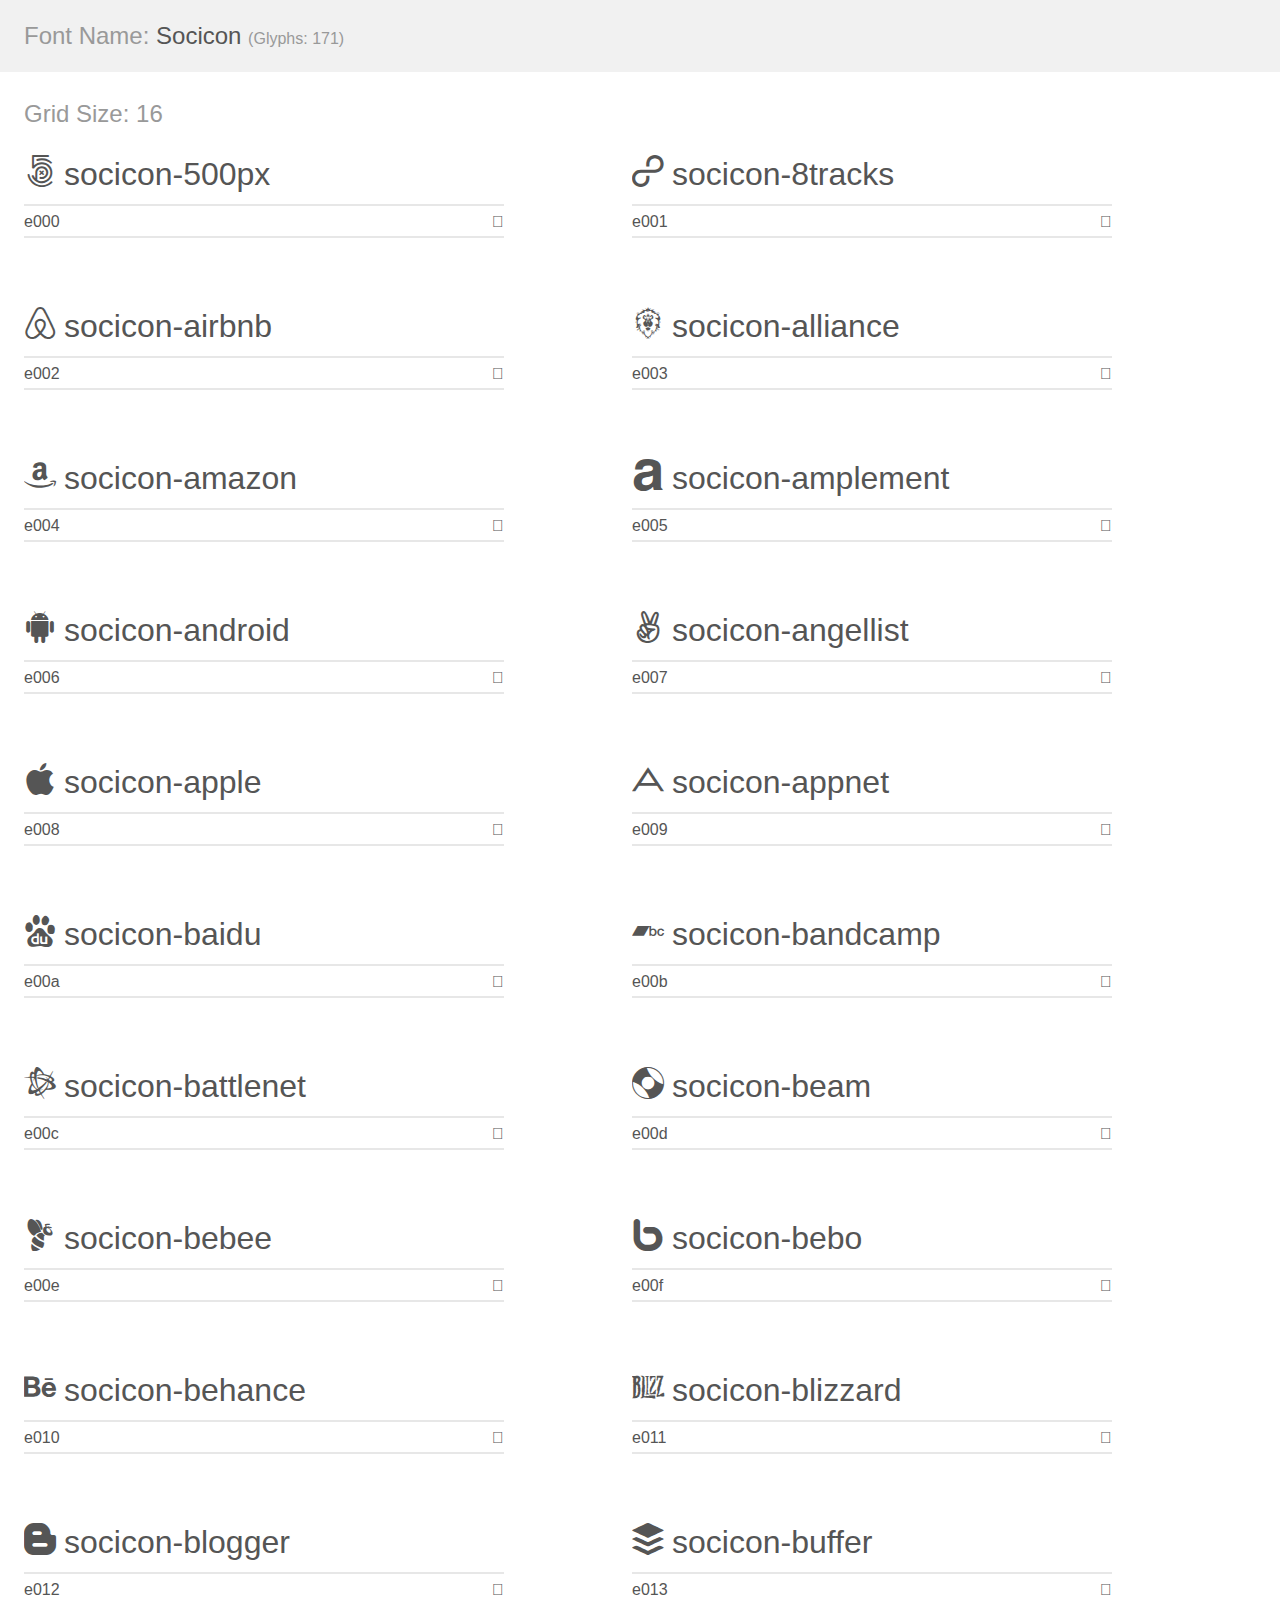
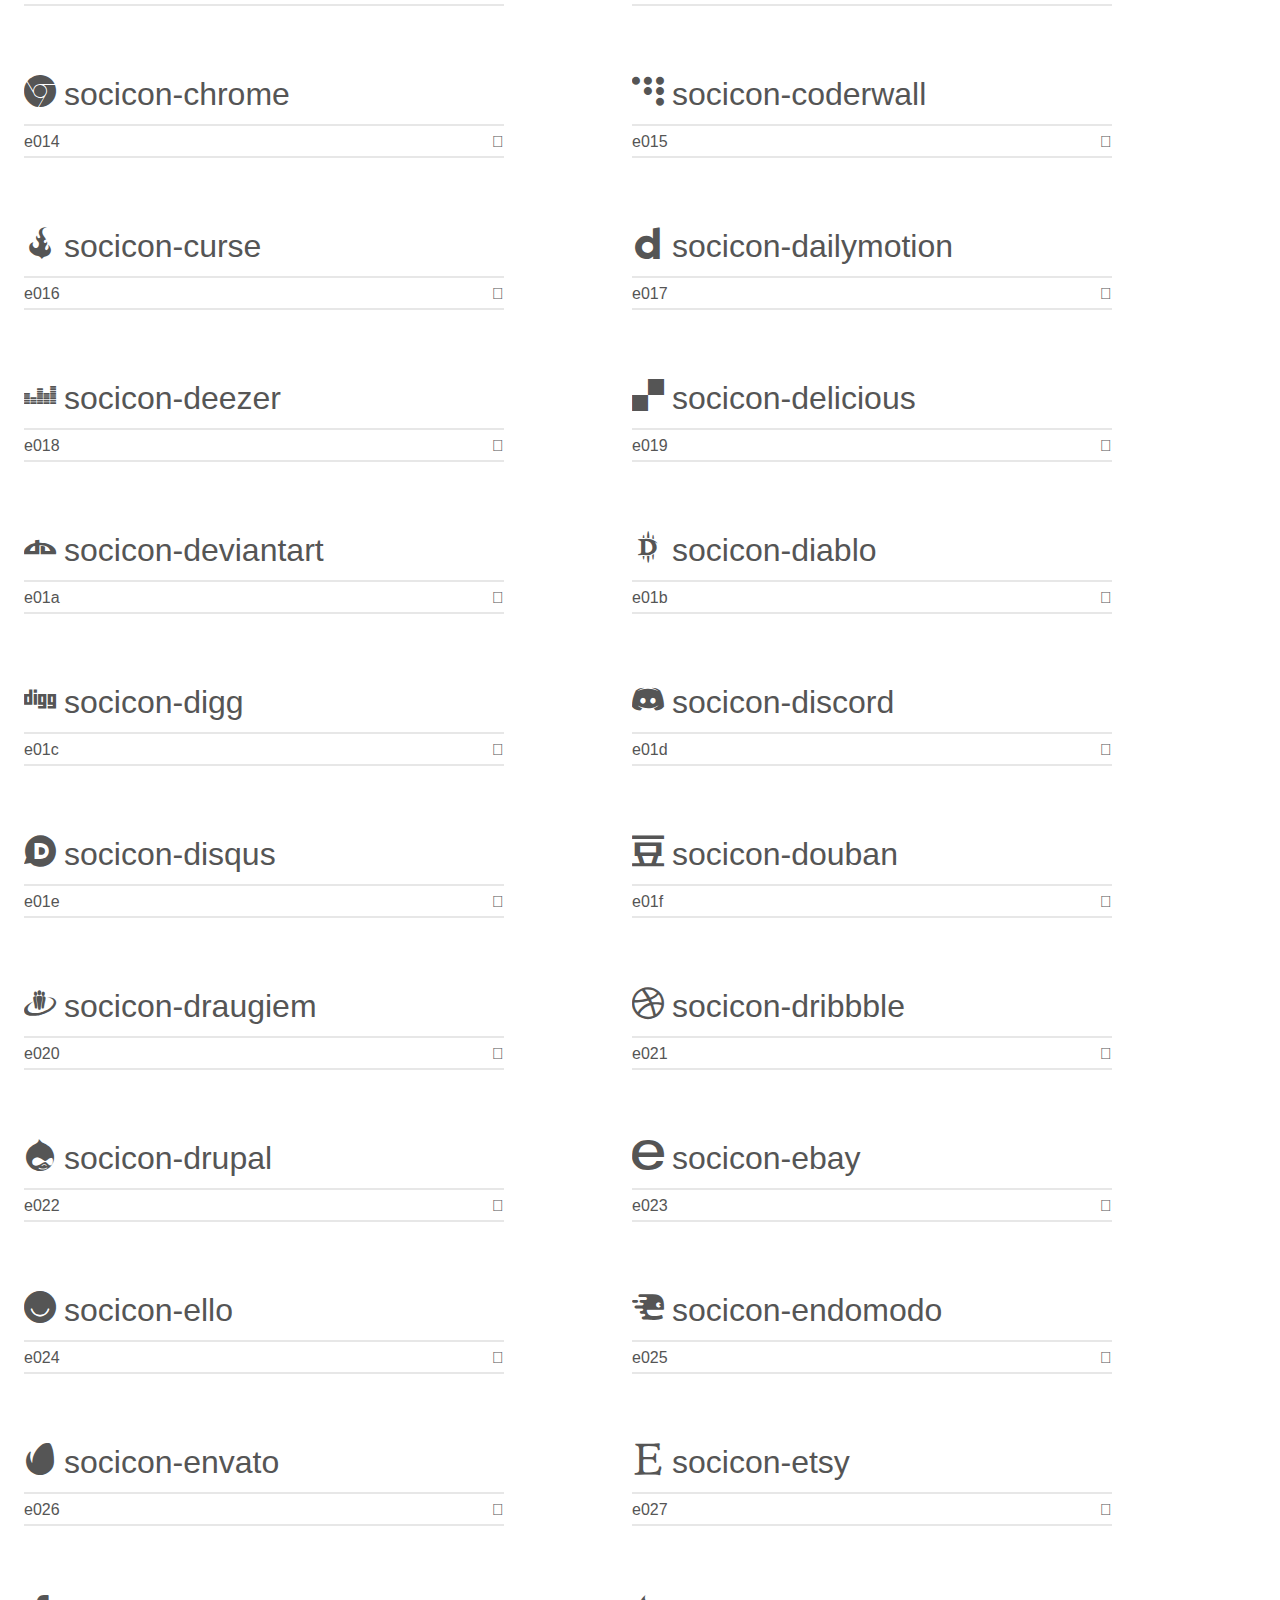
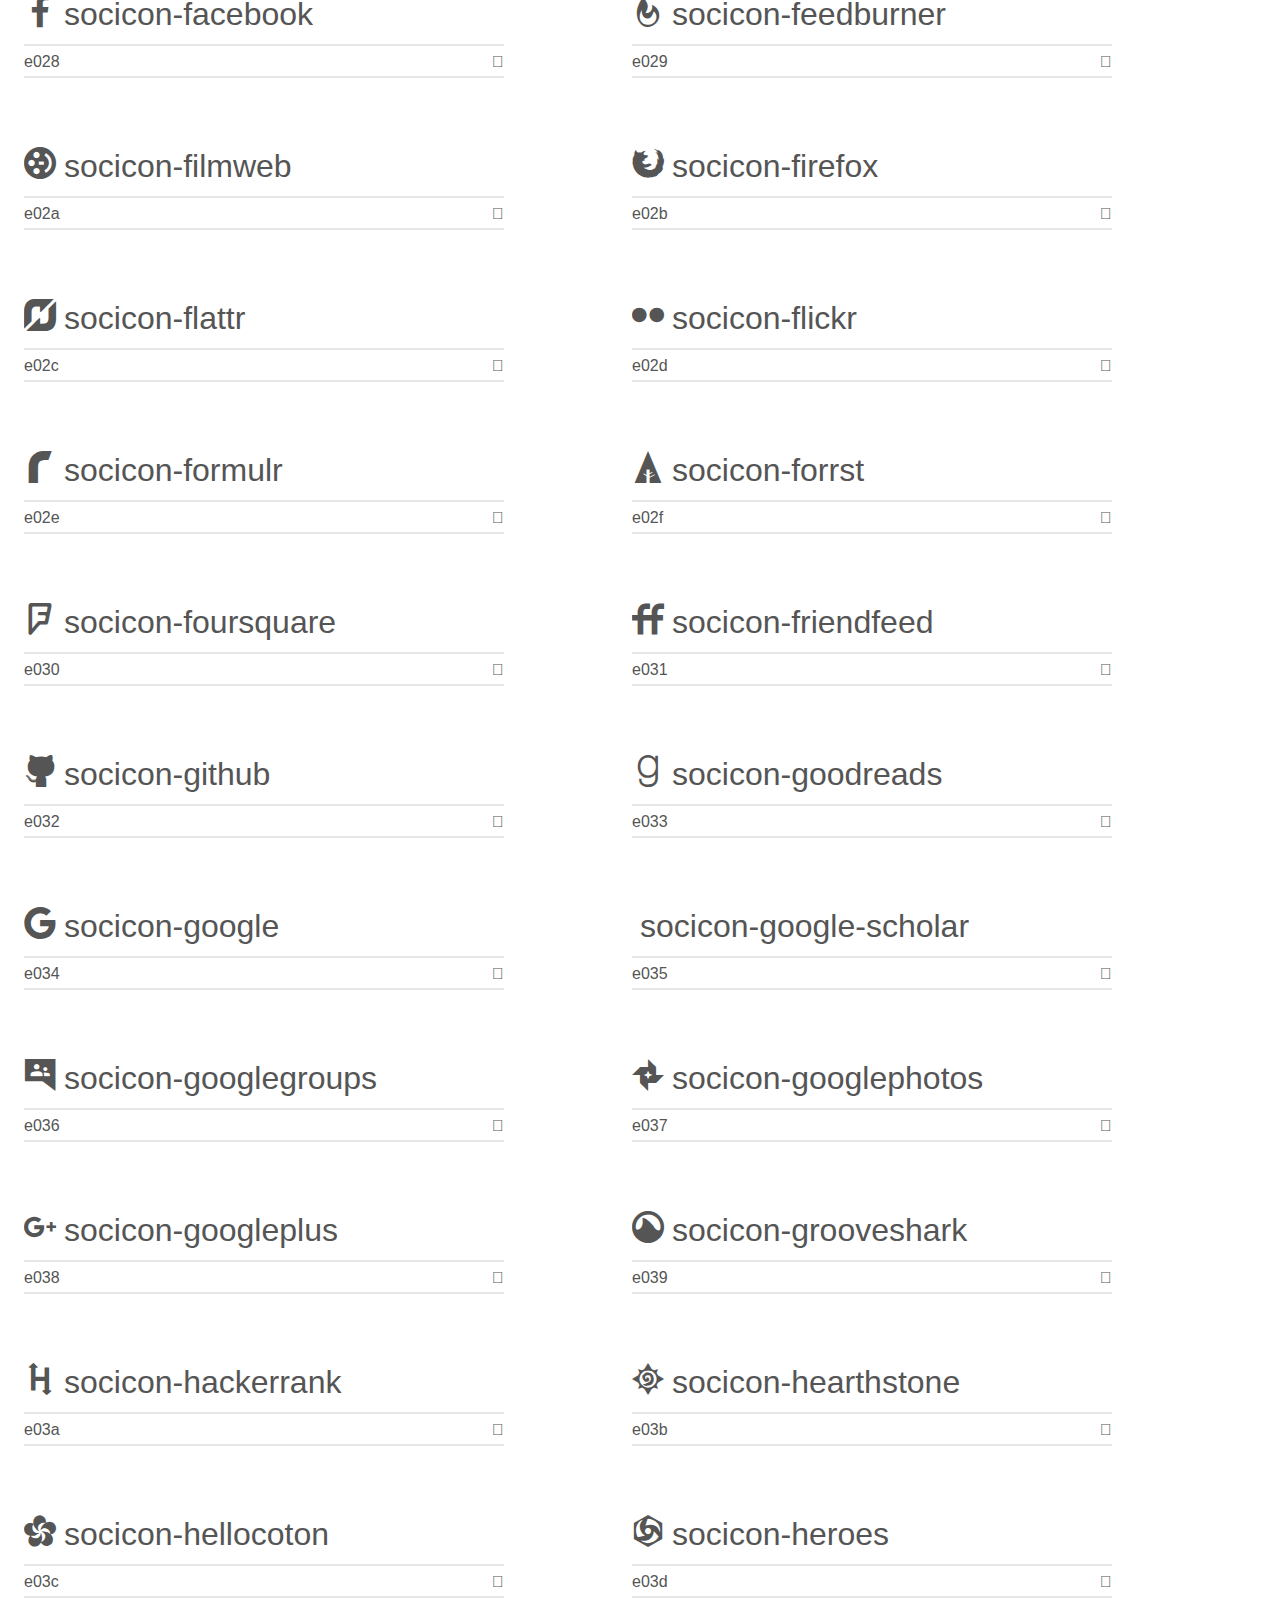
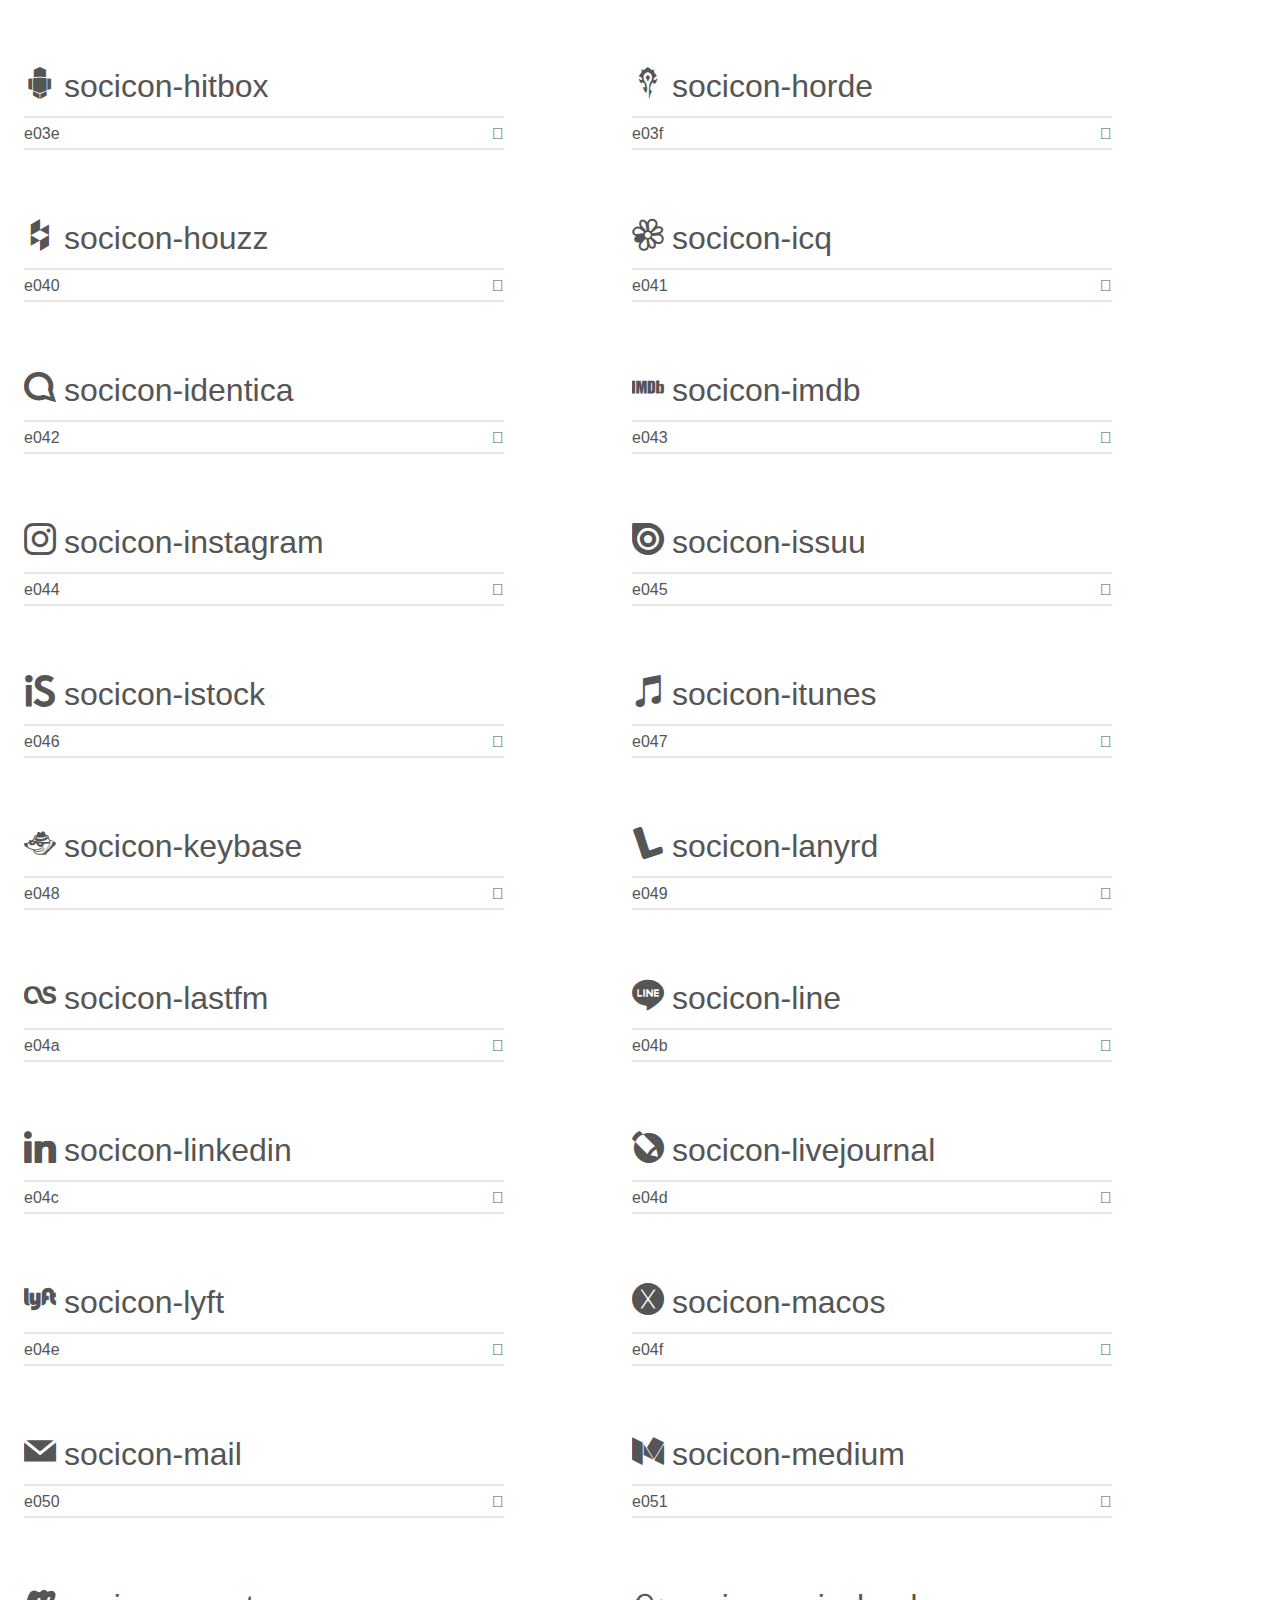
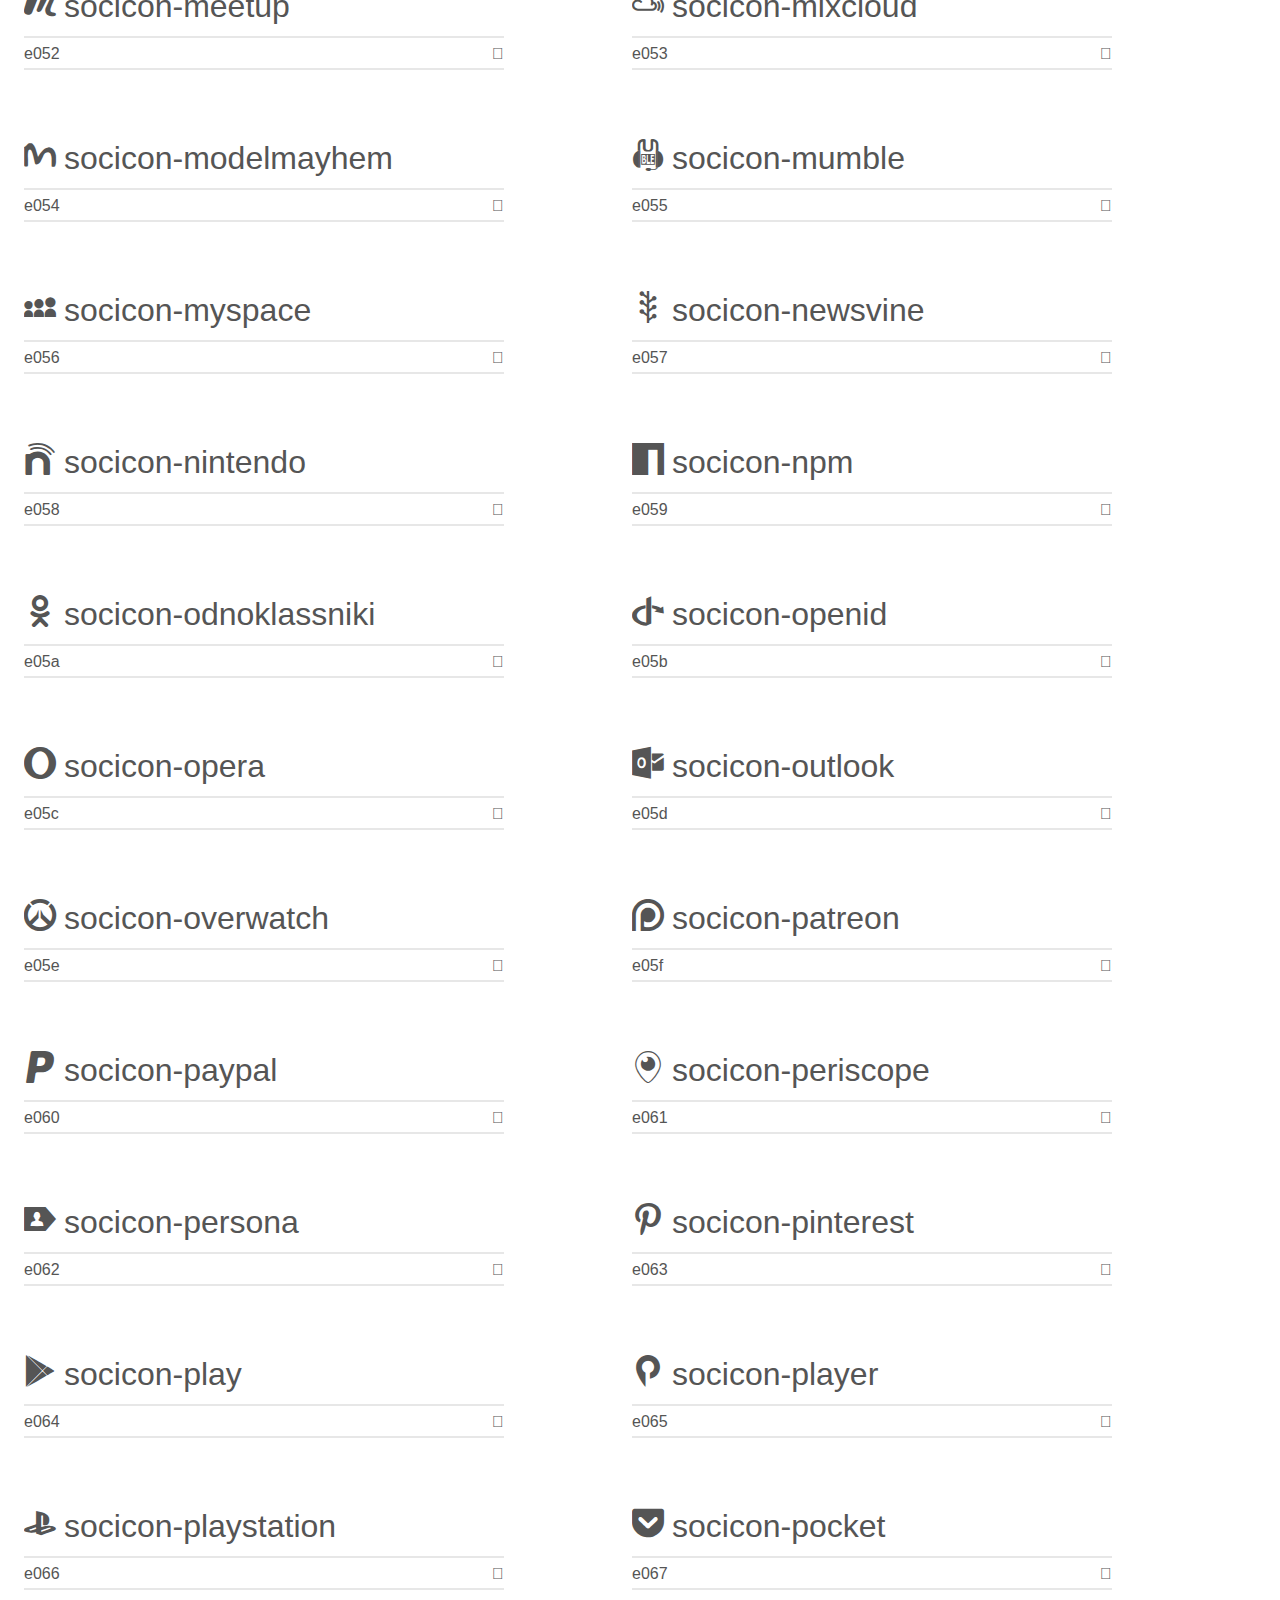
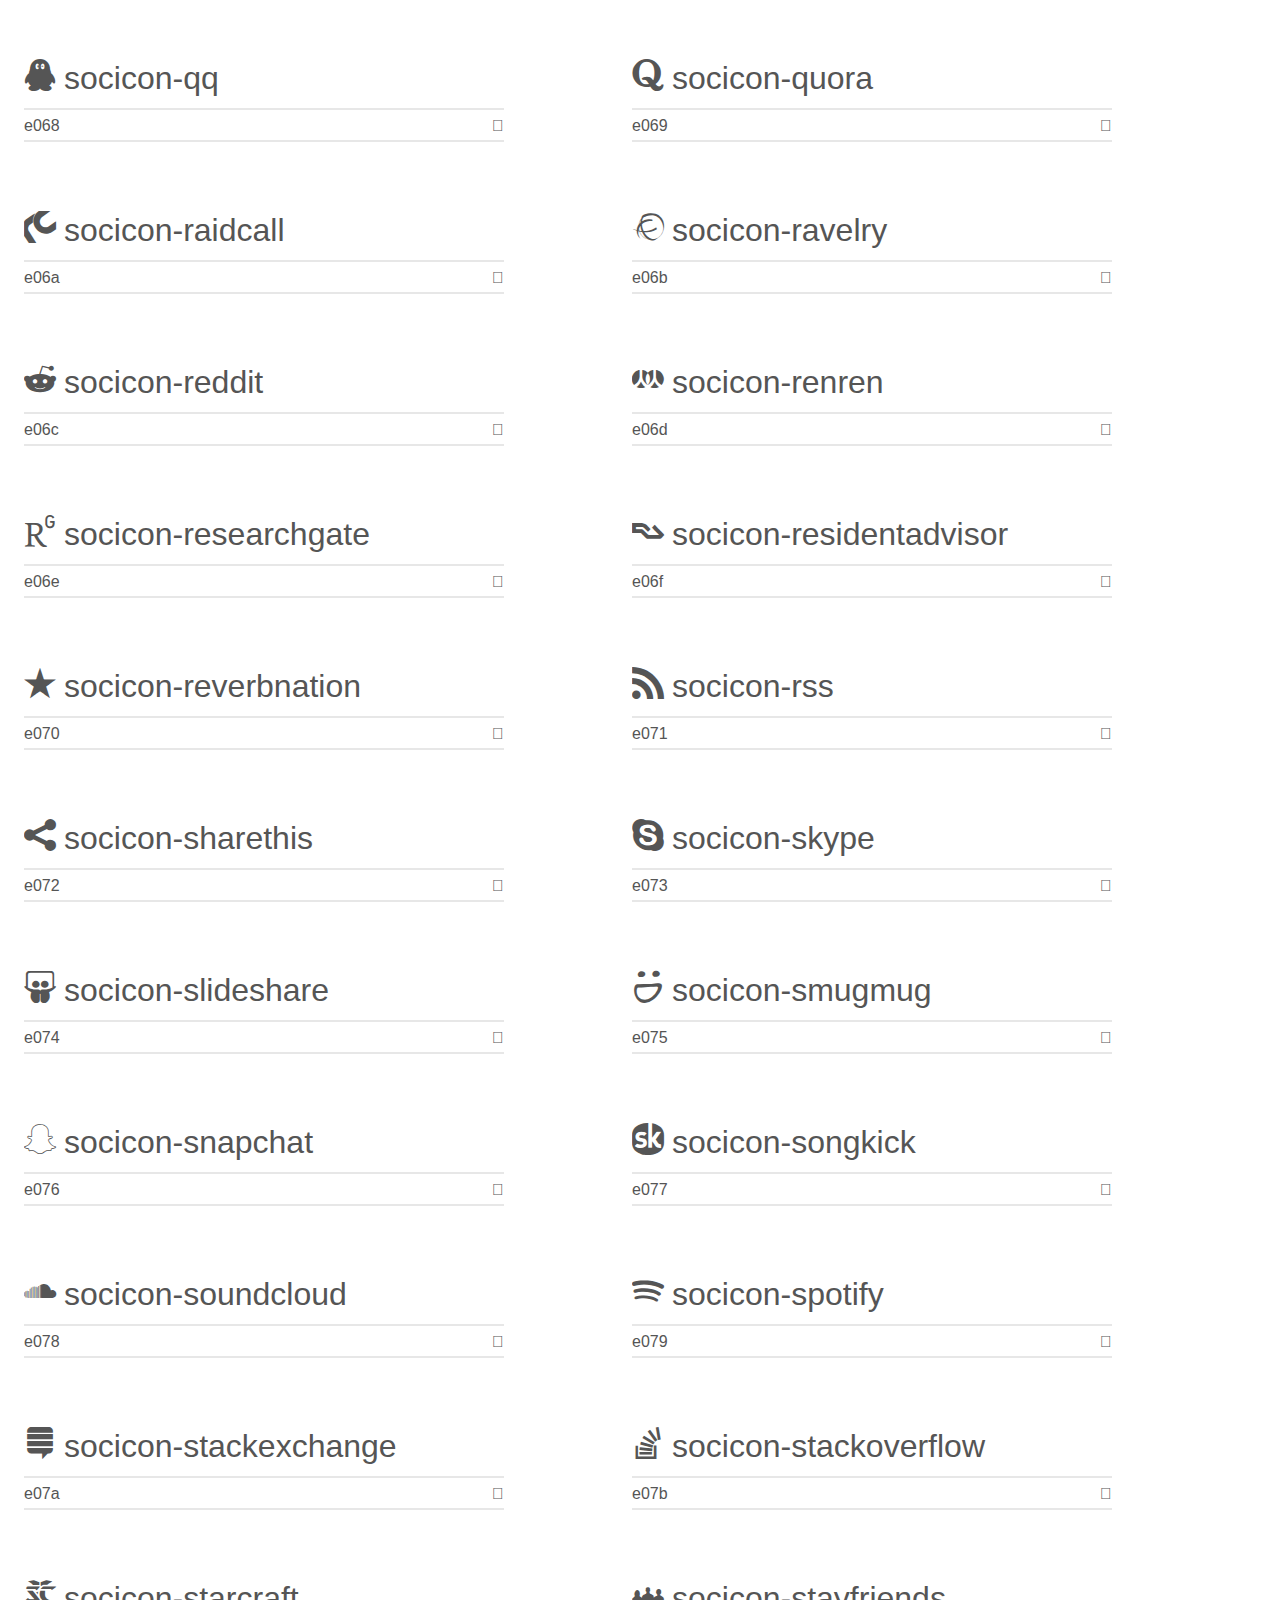
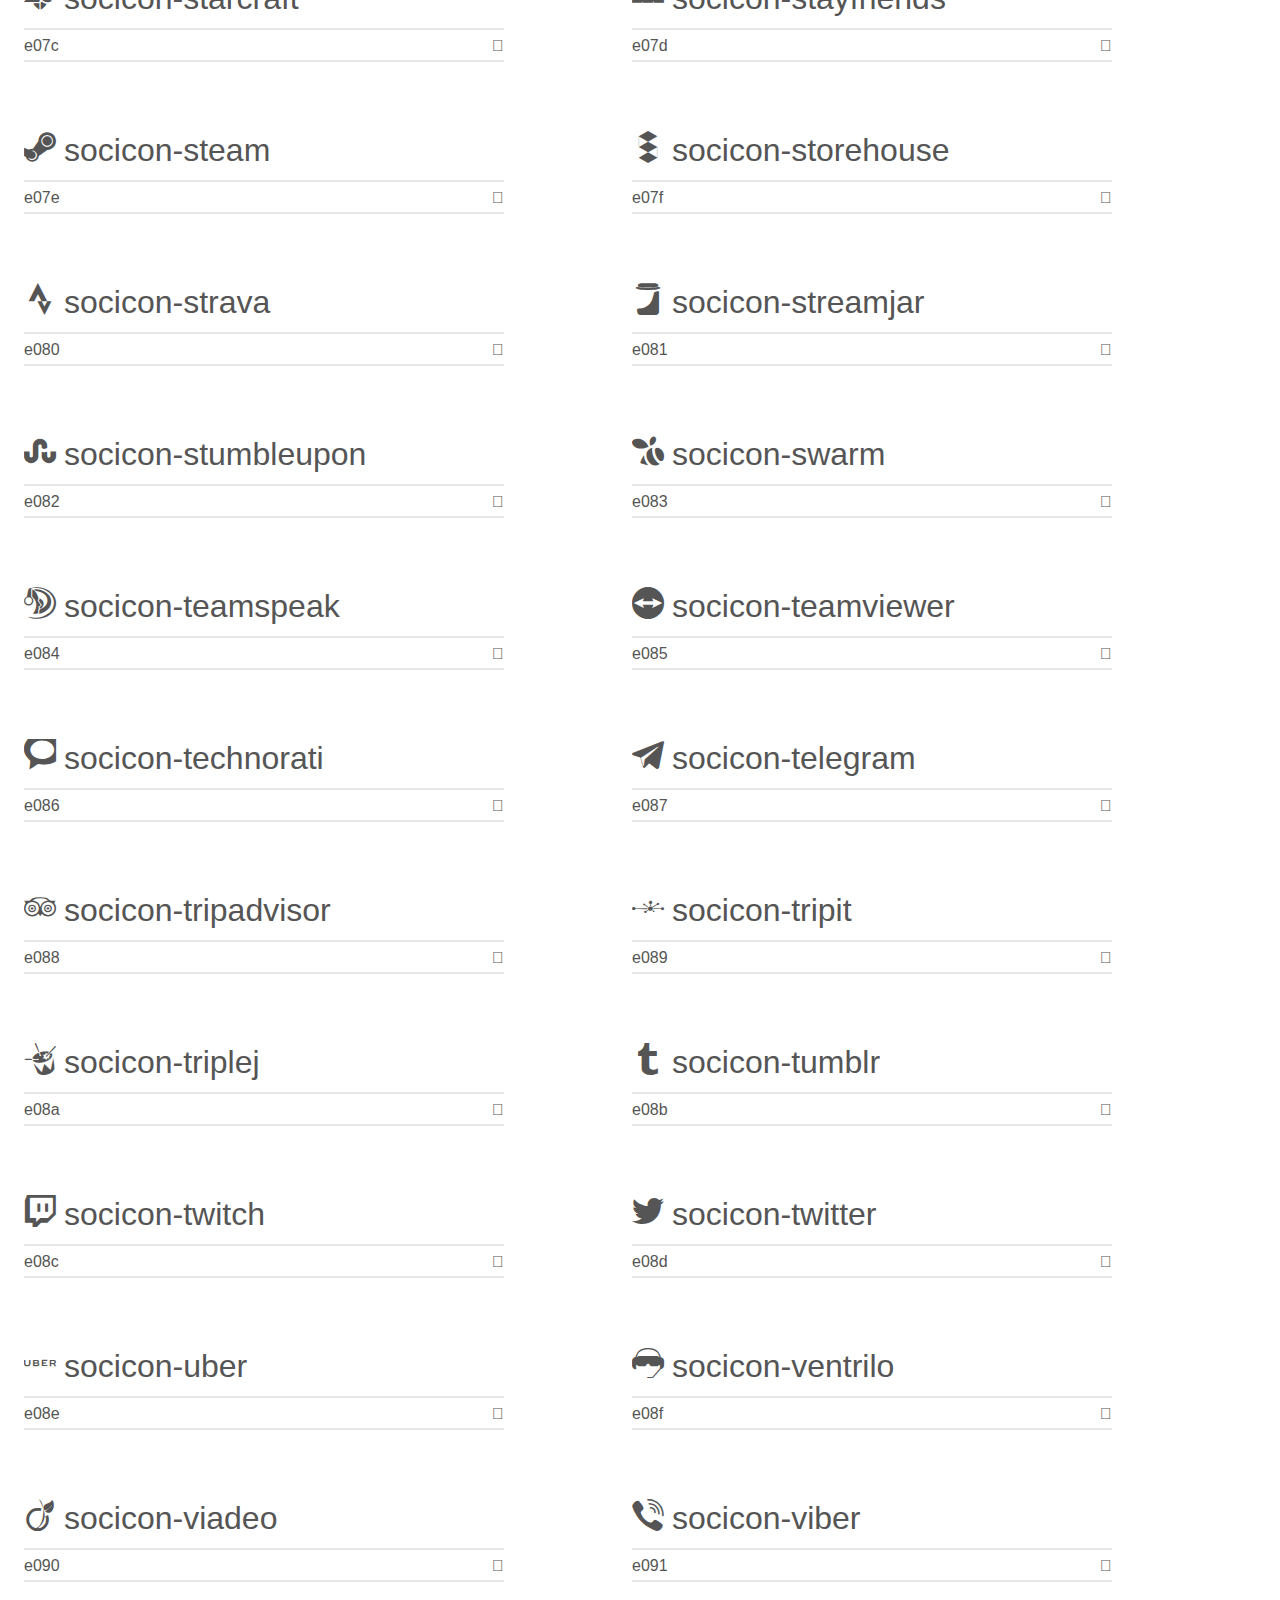
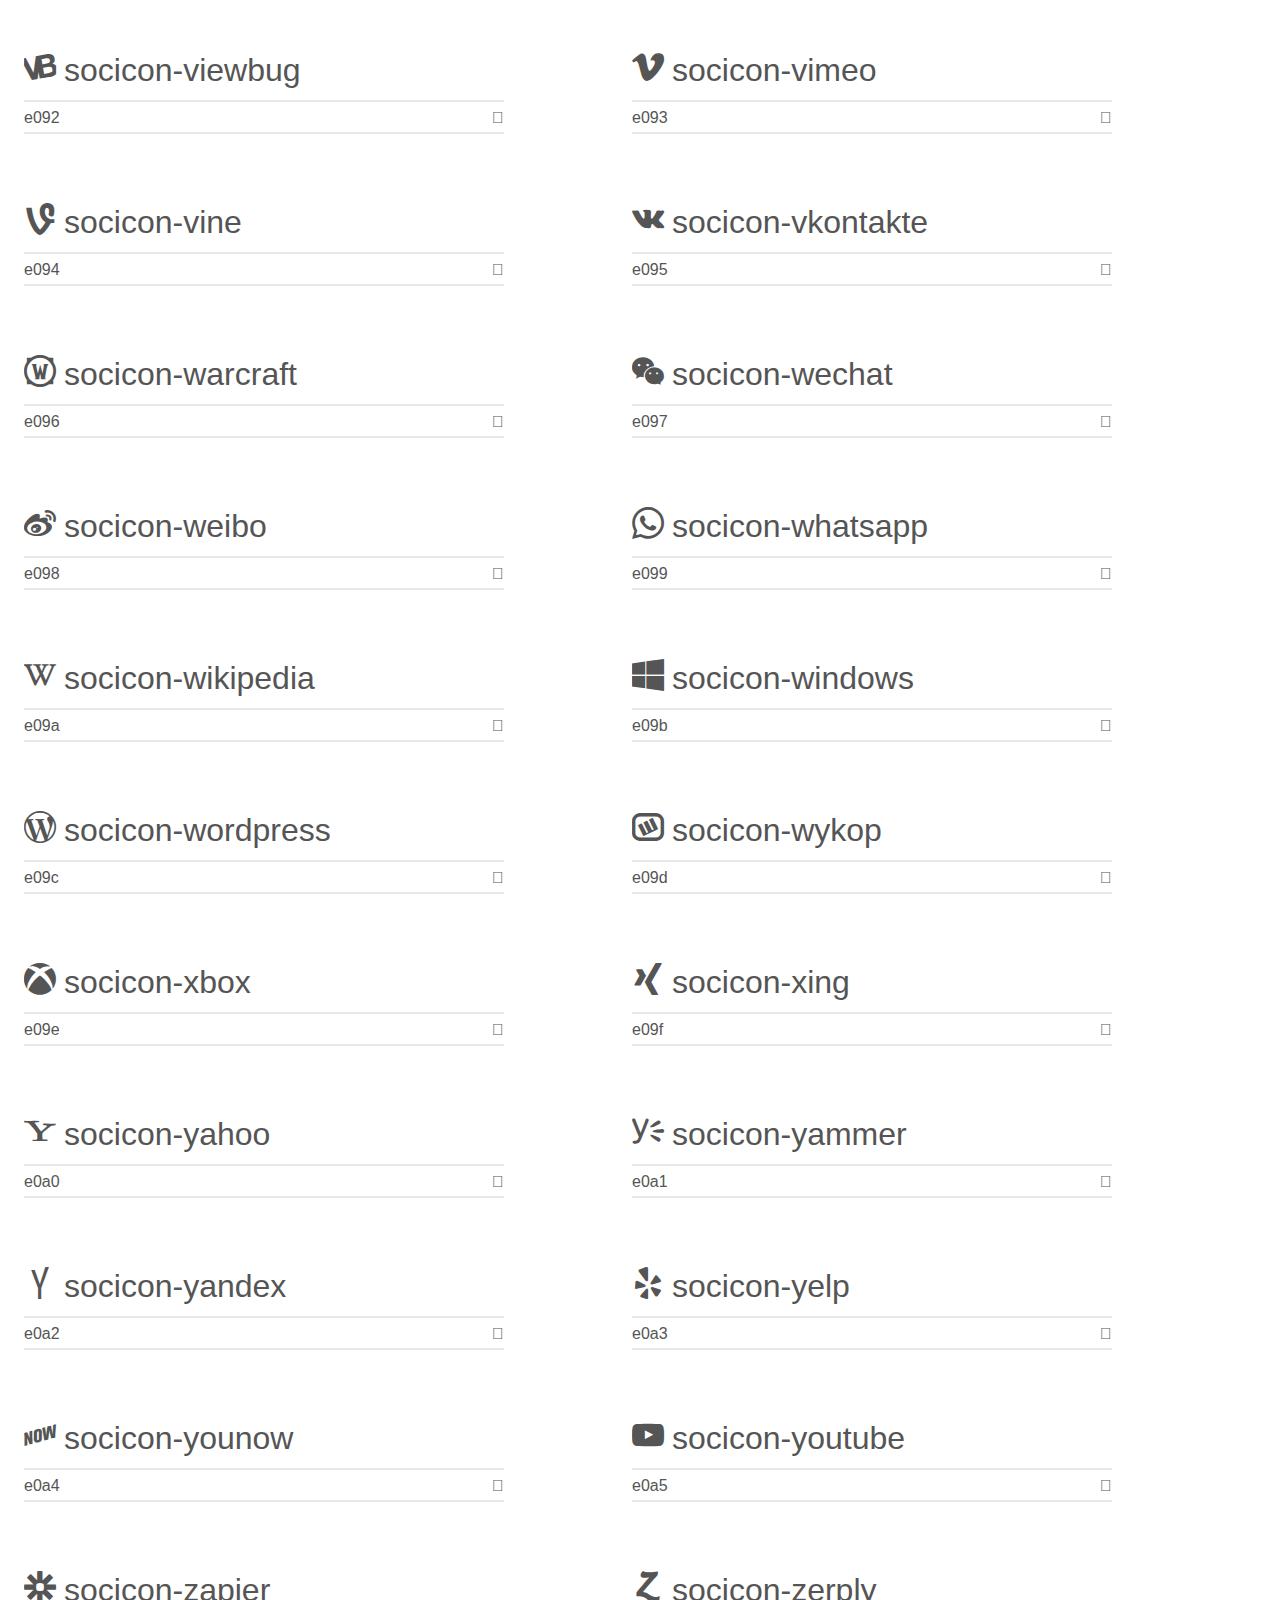
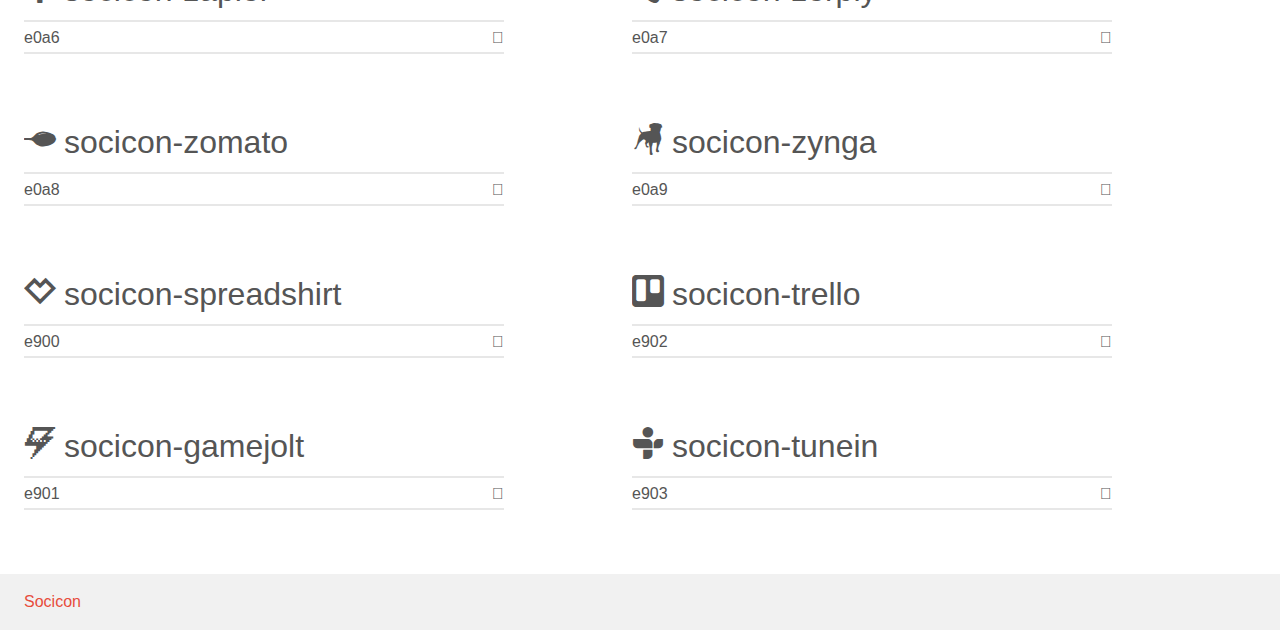
<file: fonts/SOCIAL/socicon/demo.html>
<!doctype html>
<html>
<head>
    <meta charset="utf-8">
    <title>Socicon Demo</title>
    <meta name="description" content="Socicon Demo | Social icons font">
    <meta name="viewport" content="width=device-width, initial-scale=1">
    <link rel="stylesheet" href="demo.css">
    <link rel="stylesheet" href="style.css"></head>
<body>
    <div class="bgc1 clearfix">
        <h1 class="mhmm mvm"><span class="fgc1">Font Name:</span> Socicon <small class="fgc1">(Glyphs:&nbsp;171)</small></h1>
    </div>
    <div class="clearfix mhl ptl">
        <h1 class="mvm mtn fgc1">Grid Size: 16</h1>
        <div class="glyph fs1">
            <div class="clearfix bshadow0 pbs">
                <span class="socicon-500px">
                
                </span>
                <span class="mls"> socicon-500px</span>
            </div>
            <fieldset class="fs0 size1of1 clearfix hidden-false">
                <input type="text" readonly value="e000" class="unit size1of2" />
                <input type="text" maxlength="1" readonly value="&#xe000;" class="unitRight size1of2 talign-right" />
            </fieldset>
            <div class="fs0 bshadow0 clearfix hidden-true">
                <span class="unit pvs fgc1">liga: </span>
                <input type="text" readonly value="" class="liga unitRight" />
            </div>
        </div>
        <div class="glyph fs1">
            <div class="clearfix bshadow0 pbs">
                <span class="socicon-8tracks">
                
                </span>
                <span class="mls"> socicon-8tracks</span>
            </div>
            <fieldset class="fs0 size1of1 clearfix hidden-false">
                <input type="text" readonly value="e001" class="unit size1of2" />
                <input type="text" maxlength="1" readonly value="&#xe001;" class="unitRight size1of2 talign-right" />
            </fieldset>
            <div class="fs0 bshadow0 clearfix hidden-true">
                <span class="unit pvs fgc1">liga: </span>
                <input type="text" readonly value="" class="liga unitRight" />
            </div>
        </div>
        <div class="glyph fs1">
            <div class="clearfix bshadow0 pbs">
                <span class="socicon-airbnb">
                
                </span>
                <span class="mls"> socicon-airbnb</span>
            </div>
            <fieldset class="fs0 size1of1 clearfix hidden-false">
                <input type="text" readonly value="e002" class="unit size1of2" />
                <input type="text" maxlength="1" readonly value="&#xe002;" class="unitRight size1of2 talign-right" />
            </fieldset>
            <div class="fs0 bshadow0 clearfix hidden-true">
                <span class="unit pvs fgc1">liga: </span>
                <input type="text" readonly value="" class="liga unitRight" />
            </div>
        </div>
        <div class="glyph fs1">
            <div class="clearfix bshadow0 pbs">
                <span class="socicon-alliance">
                
                </span>
                <span class="mls"> socicon-alliance</span>
            </div>
            <fieldset class="fs0 size1of1 clearfix hidden-false">
                <input type="text" readonly value="e003" class="unit size1of2" />
                <input type="text" maxlength="1" readonly value="&#xe003;" class="unitRight size1of2 talign-right" />
            </fieldset>
            <div class="fs0 bshadow0 clearfix hidden-true">
                <span class="unit pvs fgc1">liga: </span>
                <input type="text" readonly value="" class="liga unitRight" />
            </div>
        </div>
        <div class="glyph fs1">
            <div class="clearfix bshadow0 pbs">
                <span class="socicon-amazon">
                
                </span>
                <span class="mls"> socicon-amazon</span>
            </div>
            <fieldset class="fs0 size1of1 clearfix hidden-false">
                <input type="text" readonly value="e004" class="unit size1of2" />
                <input type="text" maxlength="1" readonly value="&#xe004;" class="unitRight size1of2 talign-right" />
            </fieldset>
            <div class="fs0 bshadow0 clearfix hidden-true">
                <span class="unit pvs fgc1">liga: </span>
                <input type="text" readonly value="" class="liga unitRight" />
            </div>
        </div>
        <div class="glyph fs1">
            <div class="clearfix bshadow0 pbs">
                <span class="socicon-amplement">
                
                </span>
                <span class="mls"> socicon-amplement</span>
            </div>
            <fieldset class="fs0 size1of1 clearfix hidden-false">
                <input type="text" readonly value="e005" class="unit size1of2" />
                <input type="text" maxlength="1" readonly value="&#xe005;" class="unitRight size1of2 talign-right" />
            </fieldset>
            <div class="fs0 bshadow0 clearfix hidden-true">
                <span class="unit pvs fgc1">liga: </span>
                <input type="text" readonly value="" class="liga unitRight" />
            </div>
        </div>
        <div class="glyph fs1">
            <div class="clearfix bshadow0 pbs">
                <span class="socicon-android">
                
                </span>
                <span class="mls"> socicon-android</span>
            </div>
            <fieldset class="fs0 size1of1 clearfix hidden-false">
                <input type="text" readonly value="e006" class="unit size1of2" />
                <input type="text" maxlength="1" readonly value="&#xe006;" class="unitRight size1of2 talign-right" />
            </fieldset>
            <div class="fs0 bshadow0 clearfix hidden-true">
                <span class="unit pvs fgc1">liga: </span>
                <input type="text" readonly value="" class="liga unitRight" />
            </div>
        </div>
        <div class="glyph fs1">
            <div class="clearfix bshadow0 pbs">
                <span class="socicon-angellist">
                
                </span>
                <span class="mls"> socicon-angellist</span>
            </div>
            <fieldset class="fs0 size1of1 clearfix hidden-false">
                <input type="text" readonly value="e007" class="unit size1of2" />
                <input type="text" maxlength="1" readonly value="&#xe007;" class="unitRight size1of2 talign-right" />
            </fieldset>
            <div class="fs0 bshadow0 clearfix hidden-true">
                <span class="unit pvs fgc1">liga: </span>
                <input type="text" readonly value="" class="liga unitRight" />
            </div>
        </div>
        <div class="glyph fs1">
            <div class="clearfix bshadow0 pbs">
                <span class="socicon-apple">
                
                </span>
                <span class="mls"> socicon-apple</span>
            </div>
            <fieldset class="fs0 size1of1 clearfix hidden-false">
                <input type="text" readonly value="e008" class="unit size1of2" />
                <input type="text" maxlength="1" readonly value="&#xe008;" class="unitRight size1of2 talign-right" />
            </fieldset>
            <div class="fs0 bshadow0 clearfix hidden-true">
                <span class="unit pvs fgc1">liga: </span>
                <input type="text" readonly value="" class="liga unitRight" />
            </div>
        </div>
        <div class="glyph fs1">
            <div class="clearfix bshadow0 pbs">
                <span class="socicon-appnet">
                
                </span>
                <span class="mls"> socicon-appnet</span>
            </div>
            <fieldset class="fs0 size1of1 clearfix hidden-false">
                <input type="text" readonly value="e009" class="unit size1of2" />
                <input type="text" maxlength="1" readonly value="&#xe009;" class="unitRight size1of2 talign-right" />
            </fieldset>
            <div class="fs0 bshadow0 clearfix hidden-true">
                <span class="unit pvs fgc1">liga: </span>
                <input type="text" readonly value="" class="liga unitRight" />
            </div>
        </div>
        <div class="glyph fs1">
            <div class="clearfix bshadow0 pbs">
                <span class="socicon-baidu">
                
                </span>
                <span class="mls"> socicon-baidu</span>
            </div>
            <fieldset class="fs0 size1of1 clearfix hidden-false">
                <input type="text" readonly value="e00a" class="unit size1of2" />
                <input type="text" maxlength="1" readonly value="&#xe00a;" class="unitRight size1of2 talign-right" />
            </fieldset>
            <div class="fs0 bshadow0 clearfix hidden-true">
                <span class="unit pvs fgc1">liga: </span>
                <input type="text" readonly value="" class="liga unitRight" />
            </div>
        </div>
        <div class="glyph fs1">
            <div class="clearfix bshadow0 pbs">
                <span class="socicon-bandcamp">
                
                </span>
                <span class="mls"> socicon-bandcamp</span>
            </div>
            <fieldset class="fs0 size1of1 clearfix hidden-false">
                <input type="text" readonly value="e00b" class="unit size1of2" />
                <input type="text" maxlength="1" readonly value="&#xe00b;" class="unitRight size1of2 talign-right" />
            </fieldset>
            <div class="fs0 bshadow0 clearfix hidden-true">
                <span class="unit pvs fgc1">liga: </span>
                <input type="text" readonly value="" class="liga unitRight" />
            </div>
        </div>
        <div class="glyph fs1">
            <div class="clearfix bshadow0 pbs">
                <span class="socicon-battlenet">
                
                </span>
                <span class="mls"> socicon-battlenet</span>
            </div>
            <fieldset class="fs0 size1of1 clearfix hidden-false">
                <input type="text" readonly value="e00c" class="unit size1of2" />
                <input type="text" maxlength="1" readonly value="&#xe00c;" class="unitRight size1of2 talign-right" />
            </fieldset>
            <div class="fs0 bshadow0 clearfix hidden-true">
                <span class="unit pvs fgc1">liga: </span>
                <input type="text" readonly value="" class="liga unitRight" />
            </div>
        </div>
        <div class="glyph fs1">
            <div class="clearfix bshadow0 pbs">
                <span class="socicon-beam">
                
                </span>
                <span class="mls"> socicon-beam</span>
            </div>
            <fieldset class="fs0 size1of1 clearfix hidden-false">
                <input type="text" readonly value="e00d" class="unit size1of2" />
                <input type="text" maxlength="1" readonly value="&#xe00d;" class="unitRight size1of2 talign-right" />
            </fieldset>
            <div class="fs0 bshadow0 clearfix hidden-true">
                <span class="unit pvs fgc1">liga: </span>
                <input type="text" readonly value="" class="liga unitRight" />
            </div>
        </div>
        <div class="glyph fs1">
            <div class="clearfix bshadow0 pbs">
                <span class="socicon-bebee">
                
                </span>
                <span class="mls"> socicon-bebee</span>
            </div>
            <fieldset class="fs0 size1of1 clearfix hidden-false">
                <input type="text" readonly value="e00e" class="unit size1of2" />
                <input type="text" maxlength="1" readonly value="&#xe00e;" class="unitRight size1of2 talign-right" />
            </fieldset>
            <div class="fs0 bshadow0 clearfix hidden-true">
                <span class="unit pvs fgc1">liga: </span>
                <input type="text" readonly value="" class="liga unitRight" />
            </div>
        </div>
        <div class="glyph fs1">
            <div class="clearfix bshadow0 pbs">
                <span class="socicon-bebo">
                
                </span>
                <span class="mls"> socicon-bebo</span>
            </div>
            <fieldset class="fs0 size1of1 clearfix hidden-false">
                <input type="text" readonly value="e00f" class="unit size1of2" />
                <input type="text" maxlength="1" readonly value="&#xe00f;" class="unitRight size1of2 talign-right" />
            </fieldset>
            <div class="fs0 bshadow0 clearfix hidden-true">
                <span class="unit pvs fgc1">liga: </span>
                <input type="text" readonly value="" class="liga unitRight" />
            </div>
        </div>
        <div class="glyph fs1">
            <div class="clearfix bshadow0 pbs">
                <span class="socicon-behance">
                
                </span>
                <span class="mls"> socicon-behance</span>
            </div>
            <fieldset class="fs0 size1of1 clearfix hidden-false">
                <input type="text" readonly value="e010" class="unit size1of2" />
                <input type="text" maxlength="1" readonly value="&#xe010;" class="unitRight size1of2 talign-right" />
            </fieldset>
            <div class="fs0 bshadow0 clearfix hidden-true">
                <span class="unit pvs fgc1">liga: </span>
                <input type="text" readonly value="" class="liga unitRight" />
            </div>
        </div>
        <div class="glyph fs1">
            <div class="clearfix bshadow0 pbs">
                <span class="socicon-blizzard">
                
                </span>
                <span class="mls"> socicon-blizzard</span>
            </div>
            <fieldset class="fs0 size1of1 clearfix hidden-false">
                <input type="text" readonly value="e011" class="unit size1of2" />
                <input type="text" maxlength="1" readonly value="&#xe011;" class="unitRight size1of2 talign-right" />
            </fieldset>
            <div class="fs0 bshadow0 clearfix hidden-true">
                <span class="unit pvs fgc1">liga: </span>
                <input type="text" readonly value="" class="liga unitRight" />
            </div>
        </div>
        <div class="glyph fs1">
            <div class="clearfix bshadow0 pbs">
                <span class="socicon-blogger">
                
                </span>
                <span class="mls"> socicon-blogger</span>
            </div>
            <fieldset class="fs0 size1of1 clearfix hidden-false">
                <input type="text" readonly value="e012" class="unit size1of2" />
                <input type="text" maxlength="1" readonly value="&#xe012;" class="unitRight size1of2 talign-right" />
            </fieldset>
            <div class="fs0 bshadow0 clearfix hidden-true">
                <span class="unit pvs fgc1">liga: </span>
                <input type="text" readonly value="" class="liga unitRight" />
            </div>
        </div>
        <div class="glyph fs1">
            <div class="clearfix bshadow0 pbs">
                <span class="socicon-buffer">
                
                </span>
                <span class="mls"> socicon-buffer</span>
            </div>
            <fieldset class="fs0 size1of1 clearfix hidden-false">
                <input type="text" readonly value="e013" class="unit size1of2" />
                <input type="text" maxlength="1" readonly value="&#xe013;" class="unitRight size1of2 talign-right" />
            </fieldset>
            <div class="fs0 bshadow0 clearfix hidden-true">
                <span class="unit pvs fgc1">liga: </span>
                <input type="text" readonly value="" class="liga unitRight" />
            </div>
        </div>
        <div class="glyph fs1">
            <div class="clearfix bshadow0 pbs">
                <span class="socicon-chrome">
                
                </span>
                <span class="mls"> socicon-chrome</span>
            </div>
            <fieldset class="fs0 size1of1 clearfix hidden-false">
                <input type="text" readonly value="e014" class="unit size1of2" />
                <input type="text" maxlength="1" readonly value="&#xe014;" class="unitRight size1of2 talign-right" />
            </fieldset>
            <div class="fs0 bshadow0 clearfix hidden-true">
                <span class="unit pvs fgc1">liga: </span>
                <input type="text" readonly value="" class="liga unitRight" />
            </div>
        </div>
        <div class="glyph fs1">
            <div class="clearfix bshadow0 pbs">
                <span class="socicon-coderwall">
                
                </span>
                <span class="mls"> socicon-coderwall</span>
            </div>
            <fieldset class="fs0 size1of1 clearfix hidden-false">
                <input type="text" readonly value="e015" class="unit size1of2" />
                <input type="text" maxlength="1" readonly value="&#xe015;" class="unitRight size1of2 talign-right" />
            </fieldset>
            <div class="fs0 bshadow0 clearfix hidden-true">
                <span class="unit pvs fgc1">liga: </span>
                <input type="text" readonly value="" class="liga unitRight" />
            </div>
        </div>
        <div class="glyph fs1">
            <div class="clearfix bshadow0 pbs">
                <span class="socicon-curse">
                
                </span>
                <span class="mls"> socicon-curse</span>
            </div>
            <fieldset class="fs0 size1of1 clearfix hidden-false">
                <input type="text" readonly value="e016" class="unit size1of2" />
                <input type="text" maxlength="1" readonly value="&#xe016;" class="unitRight size1of2 talign-right" />
            </fieldset>
            <div class="fs0 bshadow0 clearfix hidden-true">
                <span class="unit pvs fgc1">liga: </span>
                <input type="text" readonly value="" class="liga unitRight" />
            </div>
        </div>
        <div class="glyph fs1">
            <div class="clearfix bshadow0 pbs">
                <span class="socicon-dailymotion">
                
                </span>
                <span class="mls"> socicon-dailymotion</span>
            </div>
            <fieldset class="fs0 size1of1 clearfix hidden-false">
                <input type="text" readonly value="e017" class="unit size1of2" />
                <input type="text" maxlength="1" readonly value="&#xe017;" class="unitRight size1of2 talign-right" />
            </fieldset>
            <div class="fs0 bshadow0 clearfix hidden-true">
                <span class="unit pvs fgc1">liga: </span>
                <input type="text" readonly value="" class="liga unitRight" />
            </div>
        </div>
        <div class="glyph fs1">
            <div class="clearfix bshadow0 pbs">
                <span class="socicon-deezer">
                
                </span>
                <span class="mls"> socicon-deezer</span>
            </div>
            <fieldset class="fs0 size1of1 clearfix hidden-false">
                <input type="text" readonly value="e018" class="unit size1of2" />
                <input type="text" maxlength="1" readonly value="&#xe018;" class="unitRight size1of2 talign-right" />
            </fieldset>
            <div class="fs0 bshadow0 clearfix hidden-true">
                <span class="unit pvs fgc1">liga: </span>
                <input type="text" readonly value="" class="liga unitRight" />
            </div>
        </div>
        <div class="glyph fs1">
            <div class="clearfix bshadow0 pbs">
                <span class="socicon-delicious">
                
                </span>
                <span class="mls"> socicon-delicious</span>
            </div>
            <fieldset class="fs0 size1of1 clearfix hidden-false">
                <input type="text" readonly value="e019" class="unit size1of2" />
                <input type="text" maxlength="1" readonly value="&#xe019;" class="unitRight size1of2 talign-right" />
            </fieldset>
            <div class="fs0 bshadow0 clearfix hidden-true">
                <span class="unit pvs fgc1">liga: </span>
                <input type="text" readonly value="" class="liga unitRight" />
            </div>
        </div>
        <div class="glyph fs1">
            <div class="clearfix bshadow0 pbs">
                <span class="socicon-deviantart">
                
                </span>
                <span class="mls"> socicon-deviantart</span>
            </div>
            <fieldset class="fs0 size1of1 clearfix hidden-false">
                <input type="text" readonly value="e01a" class="unit size1of2" />
                <input type="text" maxlength="1" readonly value="&#xe01a;" class="unitRight size1of2 talign-right" />
            </fieldset>
            <div class="fs0 bshadow0 clearfix hidden-true">
                <span class="unit pvs fgc1">liga: </span>
                <input type="text" readonly value="" class="liga unitRight" />
            </div>
        </div>
        <div class="glyph fs1">
            <div class="clearfix bshadow0 pbs">
                <span class="socicon-diablo">
                
                </span>
                <span class="mls"> socicon-diablo</span>
            </div>
            <fieldset class="fs0 size1of1 clearfix hidden-false">
                <input type="text" readonly value="e01b" class="unit size1of2" />
                <input type="text" maxlength="1" readonly value="&#xe01b;" class="unitRight size1of2 talign-right" />
            </fieldset>
            <div class="fs0 bshadow0 clearfix hidden-true">
                <span class="unit pvs fgc1">liga: </span>
                <input type="text" readonly value="" class="liga unitRight" />
            </div>
        </div>
        <div class="glyph fs1">
            <div class="clearfix bshadow0 pbs">
                <span class="socicon-digg">
                
                </span>
                <span class="mls"> socicon-digg</span>
            </div>
            <fieldset class="fs0 size1of1 clearfix hidden-false">
                <input type="text" readonly value="e01c" class="unit size1of2" />
                <input type="text" maxlength="1" readonly value="&#xe01c;" class="unitRight size1of2 talign-right" />
            </fieldset>
            <div class="fs0 bshadow0 clearfix hidden-true">
                <span class="unit pvs fgc1">liga: </span>
                <input type="text" readonly value="" class="liga unitRight" />
            </div>
        </div>
        <div class="glyph fs1">
            <div class="clearfix bshadow0 pbs">
                <span class="socicon-discord">
                
                </span>
                <span class="mls"> socicon-discord</span>
            </div>
            <fieldset class="fs0 size1of1 clearfix hidden-false">
                <input type="text" readonly value="e01d" class="unit size1of2" />
                <input type="text" maxlength="1" readonly value="&#xe01d;" class="unitRight size1of2 talign-right" />
            </fieldset>
            <div class="fs0 bshadow0 clearfix hidden-true">
                <span class="unit pvs fgc1">liga: </span>
                <input type="text" readonly value="" class="liga unitRight" />
            </div>
        </div>
        <div class="glyph fs1">
            <div class="clearfix bshadow0 pbs">
                <span class="socicon-disqus">
                
                </span>
                <span class="mls"> socicon-disqus</span>
            </div>
            <fieldset class="fs0 size1of1 clearfix hidden-false">
                <input type="text" readonly value="e01e" class="unit size1of2" />
                <input type="text" maxlength="1" readonly value="&#xe01e;" class="unitRight size1of2 talign-right" />
            </fieldset>
            <div class="fs0 bshadow0 clearfix hidden-true">
                <span class="unit pvs fgc1">liga: </span>
                <input type="text" readonly value="" class="liga unitRight" />
            </div>
        </div>
        <div class="glyph fs1">
            <div class="clearfix bshadow0 pbs">
                <span class="socicon-douban">
                
                </span>
                <span class="mls"> socicon-douban</span>
            </div>
            <fieldset class="fs0 size1of1 clearfix hidden-false">
                <input type="text" readonly value="e01f" class="unit size1of2" />
                <input type="text" maxlength="1" readonly value="&#xe01f;" class="unitRight size1of2 talign-right" />
            </fieldset>
            <div class="fs0 bshadow0 clearfix hidden-true">
                <span class="unit pvs fgc1">liga: </span>
                <input type="text" readonly value="" class="liga unitRight" />
            </div>
        </div>
        <div class="glyph fs1">
            <div class="clearfix bshadow0 pbs">
                <span class="socicon-draugiem">
                
                </span>
                <span class="mls"> socicon-draugiem</span>
            </div>
            <fieldset class="fs0 size1of1 clearfix hidden-false">
                <input type="text" readonly value="e020" class="unit size1of2" />
                <input type="text" maxlength="1" readonly value="&#xe020;" class="unitRight size1of2 talign-right" />
            </fieldset>
            <div class="fs0 bshadow0 clearfix hidden-true">
                <span class="unit pvs fgc1">liga: </span>
                <input type="text" readonly value="" class="liga unitRight" />
            </div>
        </div>
        <div class="glyph fs1">
            <div class="clearfix bshadow0 pbs">
                <span class="socicon-dribbble">
                
                </span>
                <span class="mls"> socicon-dribbble</span>
            </div>
            <fieldset class="fs0 size1of1 clearfix hidden-false">
                <input type="text" readonly value="e021" class="unit size1of2" />
                <input type="text" maxlength="1" readonly value="&#xe021;" class="unitRight size1of2 talign-right" />
            </fieldset>
            <div class="fs0 bshadow0 clearfix hidden-true">
                <span class="unit pvs fgc1">liga: </span>
                <input type="text" readonly value="" class="liga unitRight" />
            </div>
        </div>
        <div class="glyph fs1">
            <div class="clearfix bshadow0 pbs">
                <span class="socicon-drupal">
                
                </span>
                <span class="mls"> socicon-drupal</span>
            </div>
            <fieldset class="fs0 size1of1 clearfix hidden-false">
                <input type="text" readonly value="e022" class="unit size1of2" />
                <input type="text" maxlength="1" readonly value="&#xe022;" class="unitRight size1of2 talign-right" />
            </fieldset>
            <div class="fs0 bshadow0 clearfix hidden-true">
                <span class="unit pvs fgc1">liga: </span>
                <input type="text" readonly value="" class="liga unitRight" />
            </div>
        </div>
        <div class="glyph fs1">
            <div class="clearfix bshadow0 pbs">
                <span class="socicon-ebay">
                
                </span>
                <span class="mls"> socicon-ebay</span>
            </div>
            <fieldset class="fs0 size1of1 clearfix hidden-false">
                <input type="text" readonly value="e023" class="unit size1of2" />
                <input type="text" maxlength="1" readonly value="&#xe023;" class="unitRight size1of2 talign-right" />
            </fieldset>
            <div class="fs0 bshadow0 clearfix hidden-true">
                <span class="unit pvs fgc1">liga: </span>
                <input type="text" readonly value="" class="liga unitRight" />
            </div>
        </div>
        <div class="glyph fs1">
            <div class="clearfix bshadow0 pbs">
                <span class="socicon-ello">
                
                </span>
                <span class="mls"> socicon-ello</span>
            </div>
            <fieldset class="fs0 size1of1 clearfix hidden-false">
                <input type="text" readonly value="e024" class="unit size1of2" />
                <input type="text" maxlength="1" readonly value="&#xe024;" class="unitRight size1of2 talign-right" />
            </fieldset>
            <div class="fs0 bshadow0 clearfix hidden-true">
                <span class="unit pvs fgc1">liga: </span>
                <input type="text" readonly value="" class="liga unitRight" />
            </div>
        </div>
        <div class="glyph fs1">
            <div class="clearfix bshadow0 pbs">
                <span class="socicon-endomodo">
                
                </span>
                <span class="mls"> socicon-endomodo</span>
            </div>
            <fieldset class="fs0 size1of1 clearfix hidden-false">
                <input type="text" readonly value="e025" class="unit size1of2" />
                <input type="text" maxlength="1" readonly value="&#xe025;" class="unitRight size1of2 talign-right" />
            </fieldset>
            <div class="fs0 bshadow0 clearfix hidden-true">
                <span class="unit pvs fgc1">liga: </span>
                <input type="text" readonly value="" class="liga unitRight" />
            </div>
        </div>
        <div class="glyph fs1">
            <div class="clearfix bshadow0 pbs">
                <span class="socicon-envato">
                
                </span>
                <span class="mls"> socicon-envato</span>
            </div>
            <fieldset class="fs0 size1of1 clearfix hidden-false">
                <input type="text" readonly value="e026" class="unit size1of2" />
                <input type="text" maxlength="1" readonly value="&#xe026;" class="unitRight size1of2 talign-right" />
            </fieldset>
            <div class="fs0 bshadow0 clearfix hidden-true">
                <span class="unit pvs fgc1">liga: </span>
                <input type="text" readonly value="" class="liga unitRight" />
            </div>
        </div>
        <div class="glyph fs1">
            <div class="clearfix bshadow0 pbs">
                <span class="socicon-etsy">
                
                </span>
                <span class="mls"> socicon-etsy</span>
            </div>
            <fieldset class="fs0 size1of1 clearfix hidden-false">
                <input type="text" readonly value="e027" class="unit size1of2" />
                <input type="text" maxlength="1" readonly value="&#xe027;" class="unitRight size1of2 talign-right" />
            </fieldset>
            <div class="fs0 bshadow0 clearfix hidden-true">
                <span class="unit pvs fgc1">liga: </span>
                <input type="text" readonly value="" class="liga unitRight" />
            </div>
        </div>
        <div class="glyph fs1">
            <div class="clearfix bshadow0 pbs">
                <span class="socicon-facebook">
                
                </span>
                <span class="mls"> socicon-facebook</span>
            </div>
            <fieldset class="fs0 size1of1 clearfix hidden-false">
                <input type="text" readonly value="e028" class="unit size1of2" />
                <input type="text" maxlength="1" readonly value="&#xe028;" class="unitRight size1of2 talign-right" />
            </fieldset>
            <div class="fs0 bshadow0 clearfix hidden-true">
                <span class="unit pvs fgc1">liga: </span>
                <input type="text" readonly value="" class="liga unitRight" />
            </div>
        </div>
        <div class="glyph fs1">
            <div class="clearfix bshadow0 pbs">
                <span class="socicon-feedburner">
                
                </span>
                <span class="mls"> socicon-feedburner</span>
            </div>
            <fieldset class="fs0 size1of1 clearfix hidden-false">
                <input type="text" readonly value="e029" class="unit size1of2" />
                <input type="text" maxlength="1" readonly value="&#xe029;" class="unitRight size1of2 talign-right" />
            </fieldset>
            <div class="fs0 bshadow0 clearfix hidden-true">
                <span class="unit pvs fgc1">liga: </span>
                <input type="text" readonly value="" class="liga unitRight" />
            </div>
        </div>
        <div class="glyph fs1">
            <div class="clearfix bshadow0 pbs">
                <span class="socicon-filmweb">
                
                </span>
                <span class="mls"> socicon-filmweb</span>
            </div>
            <fieldset class="fs0 size1of1 clearfix hidden-false">
                <input type="text" readonly value="e02a" class="unit size1of2" />
                <input type="text" maxlength="1" readonly value="&#xe02a;" class="unitRight size1of2 talign-right" />
            </fieldset>
            <div class="fs0 bshadow0 clearfix hidden-true">
                <span class="unit pvs fgc1">liga: </span>
                <input type="text" readonly value="" class="liga unitRight" />
            </div>
        </div>
        <div class="glyph fs1">
            <div class="clearfix bshadow0 pbs">
                <span class="socicon-firefox">
                
                </span>
                <span class="mls"> socicon-firefox</span>
            </div>
            <fieldset class="fs0 size1of1 clearfix hidden-false">
                <input type="text" readonly value="e02b" class="unit size1of2" />
                <input type="text" maxlength="1" readonly value="&#xe02b;" class="unitRight size1of2 talign-right" />
            </fieldset>
            <div class="fs0 bshadow0 clearfix hidden-true">
                <span class="unit pvs fgc1">liga: </span>
                <input type="text" readonly value="" class="liga unitRight" />
            </div>
        </div>
        <div class="glyph fs1">
            <div class="clearfix bshadow0 pbs">
                <span class="socicon-flattr">
                
                </span>
                <span class="mls"> socicon-flattr</span>
            </div>
            <fieldset class="fs0 size1of1 clearfix hidden-false">
                <input type="text" readonly value="e02c" class="unit size1of2" />
                <input type="text" maxlength="1" readonly value="&#xe02c;" class="unitRight size1of2 talign-right" />
            </fieldset>
            <div class="fs0 bshadow0 clearfix hidden-true">
                <span class="unit pvs fgc1">liga: </span>
                <input type="text" readonly value="" class="liga unitRight" />
            </div>
        </div>
        <div class="glyph fs1">
            <div class="clearfix bshadow0 pbs">
                <span class="socicon-flickr">
                
                </span>
                <span class="mls"> socicon-flickr</span>
            </div>
            <fieldset class="fs0 size1of1 clearfix hidden-false">
                <input type="text" readonly value="e02d" class="unit size1of2" />
                <input type="text" maxlength="1" readonly value="&#xe02d;" class="unitRight size1of2 talign-right" />
            </fieldset>
            <div class="fs0 bshadow0 clearfix hidden-true">
                <span class="unit pvs fgc1">liga: </span>
                <input type="text" readonly value="" class="liga unitRight" />
            </div>
        </div>
        <div class="glyph fs1">
            <div class="clearfix bshadow0 pbs">
                <span class="socicon-formulr">
                
                </span>
                <span class="mls"> socicon-formulr</span>
            </div>
            <fieldset class="fs0 size1of1 clearfix hidden-false">
                <input type="text" readonly value="e02e" class="unit size1of2" />
                <input type="text" maxlength="1" readonly value="&#xe02e;" class="unitRight size1of2 talign-right" />
            </fieldset>
            <div class="fs0 bshadow0 clearfix hidden-true">
                <span class="unit pvs fgc1">liga: </span>
                <input type="text" readonly value="" class="liga unitRight" />
            </div>
        </div>
        <div class="glyph fs1">
            <div class="clearfix bshadow0 pbs">
                <span class="socicon-forrst">
                
                </span>
                <span class="mls"> socicon-forrst</span>
            </div>
            <fieldset class="fs0 size1of1 clearfix hidden-false">
                <input type="text" readonly value="e02f" class="unit size1of2" />
                <input type="text" maxlength="1" readonly value="&#xe02f;" class="unitRight size1of2 talign-right" />
            </fieldset>
            <div class="fs0 bshadow0 clearfix hidden-true">
                <span class="unit pvs fgc1">liga: </span>
                <input type="text" readonly value="" class="liga unitRight" />
            </div>
        </div>
        <div class="glyph fs1">
            <div class="clearfix bshadow0 pbs">
                <span class="socicon-foursquare">
                
                </span>
                <span class="mls"> socicon-foursquare</span>
            </div>
            <fieldset class="fs0 size1of1 clearfix hidden-false">
                <input type="text" readonly value="e030" class="unit size1of2" />
                <input type="text" maxlength="1" readonly value="&#xe030;" class="unitRight size1of2 talign-right" />
            </fieldset>
            <div class="fs0 bshadow0 clearfix hidden-true">
                <span class="unit pvs fgc1">liga: </span>
                <input type="text" readonly value="" class="liga unitRight" />
            </div>
        </div>
        <div class="glyph fs1">
            <div class="clearfix bshadow0 pbs">
                <span class="socicon-friendfeed">
                
                </span>
                <span class="mls"> socicon-friendfeed</span>
            </div>
            <fieldset class="fs0 size1of1 clearfix hidden-false">
                <input type="text" readonly value="e031" class="unit size1of2" />
                <input type="text" maxlength="1" readonly value="&#xe031;" class="unitRight size1of2 talign-right" />
            </fieldset>
            <div class="fs0 bshadow0 clearfix hidden-true">
                <span class="unit pvs fgc1">liga: </span>
                <input type="text" readonly value="" class="liga unitRight" />
            </div>
        </div>
        <div class="glyph fs1">
            <div class="clearfix bshadow0 pbs">
                <span class="socicon-github">
                
                </span>
                <span class="mls"> socicon-github</span>
            </div>
            <fieldset class="fs0 size1of1 clearfix hidden-false">
                <input type="text" readonly value="e032" class="unit size1of2" />
                <input type="text" maxlength="1" readonly value="&#xe032;" class="unitRight size1of2 talign-right" />
            </fieldset>
            <div class="fs0 bshadow0 clearfix hidden-true">
                <span class="unit pvs fgc1">liga: </span>
                <input type="text" readonly value="" class="liga unitRight" />
            </div>
        </div>
        <div class="glyph fs1">
            <div class="clearfix bshadow0 pbs">
                <span class="socicon-goodreads">
                
                </span>
                <span class="mls"> socicon-goodreads</span>
            </div>
            <fieldset class="fs0 size1of1 clearfix hidden-false">
                <input type="text" readonly value="e033" class="unit size1of2" />
                <input type="text" maxlength="1" readonly value="&#xe033;" class="unitRight size1of2 talign-right" />
            </fieldset>
            <div class="fs0 bshadow0 clearfix hidden-true">
                <span class="unit pvs fgc1">liga: </span>
                <input type="text" readonly value="" class="liga unitRight" />
            </div>
        </div>
        <div class="glyph fs1">
            <div class="clearfix bshadow0 pbs">
                <span class="socicon-google">
                
                </span>
                <span class="mls"> socicon-google</span>
            </div>
            <fieldset class="fs0 size1of1 clearfix hidden-false">
                <input type="text" readonly value="e034" class="unit size1of2" />
                <input type="text" maxlength="1" readonly value="&#xe034;" class="unitRight size1of2 talign-right" />
            </fieldset>
            <div class="fs0 bshadow0 clearfix hidden-true">
                <span class="unit pvs fgc1">liga: </span>
                <input type="text" readonly value="" class="liga unitRight" />
            </div>
        </div>
        <div class="glyph fs1">
            <div class="clearfix bshadow0 pbs">
                <span class="socicon-google-scholar">
                
                </span>
                <span class="mls"> socicon-google-scholar</span>
            </div>
            <fieldset class="fs0 size1of1 clearfix hidden-false">
                <input type="text" readonly value="e035" class="unit size1of2" />
                <input type="text" maxlength="1" readonly value="&#xe035;" class="unitRight size1of2 talign-right" />
            </fieldset>
            <div class="fs0 bshadow0 clearfix hidden-true">
                <span class="unit pvs fgc1">liga: </span>
                <input type="text" readonly value="" class="liga unitRight" />
            </div>
        </div>
        <div class="glyph fs1">
            <div class="clearfix bshadow0 pbs">
                <span class="socicon-googlegroups">
                
                </span>
                <span class="mls"> socicon-googlegroups</span>
            </div>
            <fieldset class="fs0 size1of1 clearfix hidden-false">
                <input type="text" readonly value="e036" class="unit size1of2" />
                <input type="text" maxlength="1" readonly value="&#xe036;" class="unitRight size1of2 talign-right" />
            </fieldset>
            <div class="fs0 bshadow0 clearfix hidden-true">
                <span class="unit pvs fgc1">liga: </span>
                <input type="text" readonly value="" class="liga unitRight" />
            </div>
        </div>
        <div class="glyph fs1">
            <div class="clearfix bshadow0 pbs">
                <span class="socicon-googlephotos">
                
                </span>
                <span class="mls"> socicon-googlephotos</span>
            </div>
            <fieldset class="fs0 size1of1 clearfix hidden-false">
                <input type="text" readonly value="e037" class="unit size1of2" />
                <input type="text" maxlength="1" readonly value="&#xe037;" class="unitRight size1of2 talign-right" />
            </fieldset>
            <div class="fs0 bshadow0 clearfix hidden-true">
                <span class="unit pvs fgc1">liga: </span>
                <input type="text" readonly value="" class="liga unitRight" />
            </div>
        </div>
        <div class="glyph fs1">
            <div class="clearfix bshadow0 pbs">
                <span class="socicon-googleplus">
                
                </span>
                <span class="mls"> socicon-googleplus</span>
            </div>
            <fieldset class="fs0 size1of1 clearfix hidden-false">
                <input type="text" readonly value="e038" class="unit size1of2" />
                <input type="text" maxlength="1" readonly value="&#xe038;" class="unitRight size1of2 talign-right" />
            </fieldset>
            <div class="fs0 bshadow0 clearfix hidden-true">
                <span class="unit pvs fgc1">liga: </span>
                <input type="text" readonly value="" class="liga unitRight" />
            </div>
        </div>
        <div class="glyph fs1">
            <div class="clearfix bshadow0 pbs">
                <span class="socicon-grooveshark">
                
                </span>
                <span class="mls"> socicon-grooveshark</span>
            </div>
            <fieldset class="fs0 size1of1 clearfix hidden-false">
                <input type="text" readonly value="e039" class="unit size1of2" />
                <input type="text" maxlength="1" readonly value="&#xe039;" class="unitRight size1of2 talign-right" />
            </fieldset>
            <div class="fs0 bshadow0 clearfix hidden-true">
                <span class="unit pvs fgc1">liga: </span>
                <input type="text" readonly value="" class="liga unitRight" />
            </div>
        </div>
        <div class="glyph fs1">
            <div class="clearfix bshadow0 pbs">
                <span class="socicon-hackerrank">
                
                </span>
                <span class="mls"> socicon-hackerrank</span>
            </div>
            <fieldset class="fs0 size1of1 clearfix hidden-false">
                <input type="text" readonly value="e03a" class="unit size1of2" />
                <input type="text" maxlength="1" readonly value="&#xe03a;" class="unitRight size1of2 talign-right" />
            </fieldset>
            <div class="fs0 bshadow0 clearfix hidden-true">
                <span class="unit pvs fgc1">liga: </span>
                <input type="text" readonly value="" class="liga unitRight" />
            </div>
        </div>
        <div class="glyph fs1">
            <div class="clearfix bshadow0 pbs">
                <span class="socicon-hearthstone">
                
                </span>
                <span class="mls"> socicon-hearthstone</span>
            </div>
            <fieldset class="fs0 size1of1 clearfix hidden-false">
                <input type="text" readonly value="e03b" class="unit size1of2" />
                <input type="text" maxlength="1" readonly value="&#xe03b;" class="unitRight size1of2 talign-right" />
            </fieldset>
            <div class="fs0 bshadow0 clearfix hidden-true">
                <span class="unit pvs fgc1">liga: </span>
                <input type="text" readonly value="" class="liga unitRight" />
            </div>
        </div>
        <div class="glyph fs1">
            <div class="clearfix bshadow0 pbs">
                <span class="socicon-hellocoton">
                
                </span>
                <span class="mls"> socicon-hellocoton</span>
            </div>
            <fieldset class="fs0 size1of1 clearfix hidden-false">
                <input type="text" readonly value="e03c" class="unit size1of2" />
                <input type="text" maxlength="1" readonly value="&#xe03c;" class="unitRight size1of2 talign-right" />
            </fieldset>
            <div class="fs0 bshadow0 clearfix hidden-true">
                <span class="unit pvs fgc1">liga: </span>
                <input type="text" readonly value="" class="liga unitRight" />
            </div>
        </div>
        <div class="glyph fs1">
            <div class="clearfix bshadow0 pbs">
                <span class="socicon-heroes">
                
                </span>
                <span class="mls"> socicon-heroes</span>
            </div>
            <fieldset class="fs0 size1of1 clearfix hidden-false">
                <input type="text" readonly value="e03d" class="unit size1of2" />
                <input type="text" maxlength="1" readonly value="&#xe03d;" class="unitRight size1of2 talign-right" />
            </fieldset>
            <div class="fs0 bshadow0 clearfix hidden-true">
                <span class="unit pvs fgc1">liga: </span>
                <input type="text" readonly value="" class="liga unitRight" />
            </div>
        </div>
        <div class="glyph fs1">
            <div class="clearfix bshadow0 pbs">
                <span class="socicon-hitbox">
                
                </span>
                <span class="mls"> socicon-hitbox</span>
            </div>
            <fieldset class="fs0 size1of1 clearfix hidden-false">
                <input type="text" readonly value="e03e" class="unit size1of2" />
                <input type="text" maxlength="1" readonly value="&#xe03e;" class="unitRight size1of2 talign-right" />
            </fieldset>
            <div class="fs0 bshadow0 clearfix hidden-true">
                <span class="unit pvs fgc1">liga: </span>
                <input type="text" readonly value="" class="liga unitRight" />
            </div>
        </div>
        <div class="glyph fs1">
            <div class="clearfix bshadow0 pbs">
                <span class="socicon-horde">
                
                </span>
                <span class="mls"> socicon-horde</span>
            </div>
            <fieldset class="fs0 size1of1 clearfix hidden-false">
                <input type="text" readonly value="e03f" class="unit size1of2" />
                <input type="text" maxlength="1" readonly value="&#xe03f;" class="unitRight size1of2 talign-right" />
            </fieldset>
            <div class="fs0 bshadow0 clearfix hidden-true">
                <span class="unit pvs fgc1">liga: </span>
                <input type="text" readonly value="" class="liga unitRight" />
            </div>
        </div>
        <div class="glyph fs1">
            <div class="clearfix bshadow0 pbs">
                <span class="socicon-houzz">
                
                </span>
                <span class="mls"> socicon-houzz</span>
            </div>
            <fieldset class="fs0 size1of1 clearfix hidden-false">
                <input type="text" readonly value="e040" class="unit size1of2" />
                <input type="text" maxlength="1" readonly value="&#xe040;" class="unitRight size1of2 talign-right" />
            </fieldset>
            <div class="fs0 bshadow0 clearfix hidden-true">
                <span class="unit pvs fgc1">liga: </span>
                <input type="text" readonly value="" class="liga unitRight" />
            </div>
        </div>
        <div class="glyph fs1">
            <div class="clearfix bshadow0 pbs">
                <span class="socicon-icq">
                
                </span>
                <span class="mls"> socicon-icq</span>
            </div>
            <fieldset class="fs0 size1of1 clearfix hidden-false">
                <input type="text" readonly value="e041" class="unit size1of2" />
                <input type="text" maxlength="1" readonly value="&#xe041;" class="unitRight size1of2 talign-right" />
            </fieldset>
            <div class="fs0 bshadow0 clearfix hidden-true">
                <span class="unit pvs fgc1">liga: </span>
                <input type="text" readonly value="" class="liga unitRight" />
            </div>
        </div>
        <div class="glyph fs1">
            <div class="clearfix bshadow0 pbs">
                <span class="socicon-identica">
                
                </span>
                <span class="mls"> socicon-identica</span>
            </div>
            <fieldset class="fs0 size1of1 clearfix hidden-false">
                <input type="text" readonly value="e042" class="unit size1of2" />
                <input type="text" maxlength="1" readonly value="&#xe042;" class="unitRight size1of2 talign-right" />
            </fieldset>
            <div class="fs0 bshadow0 clearfix hidden-true">
                <span class="unit pvs fgc1">liga: </span>
                <input type="text" readonly value="" class="liga unitRight" />
            </div>
        </div>
        <div class="glyph fs1">
            <div class="clearfix bshadow0 pbs">
                <span class="socicon-imdb">
                
                </span>
                <span class="mls"> socicon-imdb</span>
            </div>
            <fieldset class="fs0 size1of1 clearfix hidden-false">
                <input type="text" readonly value="e043" class="unit size1of2" />
                <input type="text" maxlength="1" readonly value="&#xe043;" class="unitRight size1of2 talign-right" />
            </fieldset>
            <div class="fs0 bshadow0 clearfix hidden-true">
                <span class="unit pvs fgc1">liga: </span>
                <input type="text" readonly value="" class="liga unitRight" />
            </div>
        </div>
        <div class="glyph fs1">
            <div class="clearfix bshadow0 pbs">
                <span class="socicon-instagram">
                
                </span>
                <span class="mls"> socicon-instagram</span>
            </div>
            <fieldset class="fs0 size1of1 clearfix hidden-false">
                <input type="text" readonly value="e044" class="unit size1of2" />
                <input type="text" maxlength="1" readonly value="&#xe044;" class="unitRight size1of2 talign-right" />
            </fieldset>
            <div class="fs0 bshadow0 clearfix hidden-true">
                <span class="unit pvs fgc1">liga: </span>
                <input type="text" readonly value="" class="liga unitRight" />
            </div>
        </div>
        <div class="glyph fs1">
            <div class="clearfix bshadow0 pbs">
                <span class="socicon-issuu">
                
                </span>
                <span class="mls"> socicon-issuu</span>
            </div>
            <fieldset class="fs0 size1of1 clearfix hidden-false">
                <input type="text" readonly value="e045" class="unit size1of2" />
                <input type="text" maxlength="1" readonly value="&#xe045;" class="unitRight size1of2 talign-right" />
            </fieldset>
            <div class="fs0 bshadow0 clearfix hidden-true">
                <span class="unit pvs fgc1">liga: </span>
                <input type="text" readonly value="" class="liga unitRight" />
            </div>
        </div>
        <div class="glyph fs1">
            <div class="clearfix bshadow0 pbs">
                <span class="socicon-istock">
                
                </span>
                <span class="mls"> socicon-istock</span>
            </div>
            <fieldset class="fs0 size1of1 clearfix hidden-false">
                <input type="text" readonly value="e046" class="unit size1of2" />
                <input type="text" maxlength="1" readonly value="&#xe046;" class="unitRight size1of2 talign-right" />
            </fieldset>
            <div class="fs0 bshadow0 clearfix hidden-true">
                <span class="unit pvs fgc1">liga: </span>
                <input type="text" readonly value="" class="liga unitRight" />
            </div>
        </div>
        <div class="glyph fs1">
            <div class="clearfix bshadow0 pbs">
                <span class="socicon-itunes">
                
                </span>
                <span class="mls"> socicon-itunes</span>
            </div>
            <fieldset class="fs0 size1of1 clearfix hidden-false">
                <input type="text" readonly value="e047" class="unit size1of2" />
                <input type="text" maxlength="1" readonly value="&#xe047;" class="unitRight size1of2 talign-right" />
            </fieldset>
            <div class="fs0 bshadow0 clearfix hidden-true">
                <span class="unit pvs fgc1">liga: </span>
                <input type="text" readonly value="" class="liga unitRight" />
            </div>
        </div>
        <div class="glyph fs1">
            <div class="clearfix bshadow0 pbs">
                <span class="socicon-keybase">
                
                </span>
                <span class="mls"> socicon-keybase</span>
            </div>
            <fieldset class="fs0 size1of1 clearfix hidden-false">
                <input type="text" readonly value="e048" class="unit size1of2" />
                <input type="text" maxlength="1" readonly value="&#xe048;" class="unitRight size1of2 talign-right" />
            </fieldset>
            <div class="fs0 bshadow0 clearfix hidden-true">
                <span class="unit pvs fgc1">liga: </span>
                <input type="text" readonly value="" class="liga unitRight" />
            </div>
        </div>
        <div class="glyph fs1">
            <div class="clearfix bshadow0 pbs">
                <span class="socicon-lanyrd">
                
                </span>
                <span class="mls"> socicon-lanyrd</span>
            </div>
            <fieldset class="fs0 size1of1 clearfix hidden-false">
                <input type="text" readonly value="e049" class="unit size1of2" />
                <input type="text" maxlength="1" readonly value="&#xe049;" class="unitRight size1of2 talign-right" />
            </fieldset>
            <div class="fs0 bshadow0 clearfix hidden-true">
                <span class="unit pvs fgc1">liga: </span>
                <input type="text" readonly value="" class="liga unitRight" />
            </div>
        </div>
        <div class="glyph fs1">
            <div class="clearfix bshadow0 pbs">
                <span class="socicon-lastfm">
                
                </span>
                <span class="mls"> socicon-lastfm</span>
            </div>
            <fieldset class="fs0 size1of1 clearfix hidden-false">
                <input type="text" readonly value="e04a" class="unit size1of2" />
                <input type="text" maxlength="1" readonly value="&#xe04a;" class="unitRight size1of2 talign-right" />
            </fieldset>
            <div class="fs0 bshadow0 clearfix hidden-true">
                <span class="unit pvs fgc1">liga: </span>
                <input type="text" readonly value="" class="liga unitRight" />
            </div>
        </div>
        <div class="glyph fs1">
            <div class="clearfix bshadow0 pbs">
                <span class="socicon-line">
                
                </span>
                <span class="mls"> socicon-line</span>
            </div>
            <fieldset class="fs0 size1of1 clearfix hidden-false">
                <input type="text" readonly value="e04b" class="unit size1of2" />
                <input type="text" maxlength="1" readonly value="&#xe04b;" class="unitRight size1of2 talign-right" />
            </fieldset>
            <div class="fs0 bshadow0 clearfix hidden-true">
                <span class="unit pvs fgc1">liga: </span>
                <input type="text" readonly value="" class="liga unitRight" />
            </div>
        </div>
        <div class="glyph fs1">
            <div class="clearfix bshadow0 pbs">
                <span class="socicon-linkedin">
                
                </span>
                <span class="mls"> socicon-linkedin</span>
            </div>
            <fieldset class="fs0 size1of1 clearfix hidden-false">
                <input type="text" readonly value="e04c" class="unit size1of2" />
                <input type="text" maxlength="1" readonly value="&#xe04c;" class="unitRight size1of2 talign-right" />
            </fieldset>
            <div class="fs0 bshadow0 clearfix hidden-true">
                <span class="unit pvs fgc1">liga: </span>
                <input type="text" readonly value="" class="liga unitRight" />
            </div>
        </div>
        <div class="glyph fs1">
            <div class="clearfix bshadow0 pbs">
                <span class="socicon-livejournal">
                
                </span>
                <span class="mls"> socicon-livejournal</span>
            </div>
            <fieldset class="fs0 size1of1 clearfix hidden-false">
                <input type="text" readonly value="e04d" class="unit size1of2" />
                <input type="text" maxlength="1" readonly value="&#xe04d;" class="unitRight size1of2 talign-right" />
            </fieldset>
            <div class="fs0 bshadow0 clearfix hidden-true">
                <span class="unit pvs fgc1">liga: </span>
                <input type="text" readonly value="" class="liga unitRight" />
            </div>
        </div>
        <div class="glyph fs1">
            <div class="clearfix bshadow0 pbs">
                <span class="socicon-lyft">
                
                </span>
                <span class="mls"> socicon-lyft</span>
            </div>
            <fieldset class="fs0 size1of1 clearfix hidden-false">
                <input type="text" readonly value="e04e" class="unit size1of2" />
                <input type="text" maxlength="1" readonly value="&#xe04e;" class="unitRight size1of2 talign-right" />
            </fieldset>
            <div class="fs0 bshadow0 clearfix hidden-true">
                <span class="unit pvs fgc1">liga: </span>
                <input type="text" readonly value="" class="liga unitRight" />
            </div>
        </div>
        <div class="glyph fs1">
            <div class="clearfix bshadow0 pbs">
                <span class="socicon-macos">
                
                </span>
                <span class="mls"> socicon-macos</span>
            </div>
            <fieldset class="fs0 size1of1 clearfix hidden-false">
                <input type="text" readonly value="e04f" class="unit size1of2" />
                <input type="text" maxlength="1" readonly value="&#xe04f;" class="unitRight size1of2 talign-right" />
            </fieldset>
            <div class="fs0 bshadow0 clearfix hidden-true">
                <span class="unit pvs fgc1">liga: </span>
                <input type="text" readonly value="" class="liga unitRight" />
            </div>
        </div>
        <div class="glyph fs1">
            <div class="clearfix bshadow0 pbs">
                <span class="socicon-mail">
                
                </span>
                <span class="mls"> socicon-mail</span>
            </div>
            <fieldset class="fs0 size1of1 clearfix hidden-false">
                <input type="text" readonly value="e050" class="unit size1of2" />
                <input type="text" maxlength="1" readonly value="&#xe050;" class="unitRight size1of2 talign-right" />
            </fieldset>
            <div class="fs0 bshadow0 clearfix hidden-true">
                <span class="unit pvs fgc1">liga: </span>
                <input type="text" readonly value="" class="liga unitRight" />
            </div>
        </div>
        <div class="glyph fs1">
            <div class="clearfix bshadow0 pbs">
                <span class="socicon-medium">
                
                </span>
                <span class="mls"> socicon-medium</span>
            </div>
            <fieldset class="fs0 size1of1 clearfix hidden-false">
                <input type="text" readonly value="e051" class="unit size1of2" />
                <input type="text" maxlength="1" readonly value="&#xe051;" class="unitRight size1of2 talign-right" />
            </fieldset>
            <div class="fs0 bshadow0 clearfix hidden-true">
                <span class="unit pvs fgc1">liga: </span>
                <input type="text" readonly value="" class="liga unitRight" />
            </div>
        </div>
        <div class="glyph fs1">
            <div class="clearfix bshadow0 pbs">
                <span class="socicon-meetup">
                
                </span>
                <span class="mls"> socicon-meetup</span>
            </div>
            <fieldset class="fs0 size1of1 clearfix hidden-false">
                <input type="text" readonly value="e052" class="unit size1of2" />
                <input type="text" maxlength="1" readonly value="&#xe052;" class="unitRight size1of2 talign-right" />
            </fieldset>
            <div class="fs0 bshadow0 clearfix hidden-true">
                <span class="unit pvs fgc1">liga: </span>
                <input type="text" readonly value="" class="liga unitRight" />
            </div>
        </div>
        <div class="glyph fs1">
            <div class="clearfix bshadow0 pbs">
                <span class="socicon-mixcloud">
                
                </span>
                <span class="mls"> socicon-mixcloud</span>
            </div>
            <fieldset class="fs0 size1of1 clearfix hidden-false">
                <input type="text" readonly value="e053" class="unit size1of2" />
                <input type="text" maxlength="1" readonly value="&#xe053;" class="unitRight size1of2 talign-right" />
            </fieldset>
            <div class="fs0 bshadow0 clearfix hidden-true">
                <span class="unit pvs fgc1">liga: </span>
                <input type="text" readonly value="" class="liga unitRight" />
            </div>
        </div>
        <div class="glyph fs1">
            <div class="clearfix bshadow0 pbs">
                <span class="socicon-modelmayhem">
                
                </span>
                <span class="mls"> socicon-modelmayhem</span>
            </div>
            <fieldset class="fs0 size1of1 clearfix hidden-false">
                <input type="text" readonly value="e054" class="unit size1of2" />
                <input type="text" maxlength="1" readonly value="&#xe054;" class="unitRight size1of2 talign-right" />
            </fieldset>
            <div class="fs0 bshadow0 clearfix hidden-true">
                <span class="unit pvs fgc1">liga: </span>
                <input type="text" readonly value="" class="liga unitRight" />
            </div>
        </div>
        <div class="glyph fs1">
            <div class="clearfix bshadow0 pbs">
                <span class="socicon-mumble">
                
                </span>
                <span class="mls"> socicon-mumble</span>
            </div>
            <fieldset class="fs0 size1of1 clearfix hidden-false">
                <input type="text" readonly value="e055" class="unit size1of2" />
                <input type="text" maxlength="1" readonly value="&#xe055;" class="unitRight size1of2 talign-right" />
            </fieldset>
            <div class="fs0 bshadow0 clearfix hidden-true">
                <span class="unit pvs fgc1">liga: </span>
                <input type="text" readonly value="" class="liga unitRight" />
            </div>
        </div>
        <div class="glyph fs1">
            <div class="clearfix bshadow0 pbs">
                <span class="socicon-myspace">
                
                </span>
                <span class="mls"> socicon-myspace</span>
            </div>
            <fieldset class="fs0 size1of1 clearfix hidden-false">
                <input type="text" readonly value="e056" class="unit size1of2" />
                <input type="text" maxlength="1" readonly value="&#xe056;" class="unitRight size1of2 talign-right" />
            </fieldset>
            <div class="fs0 bshadow0 clearfix hidden-true">
                <span class="unit pvs fgc1">liga: </span>
                <input type="text" readonly value="" class="liga unitRight" />
            </div>
        </div>
        <div class="glyph fs1">
            <div class="clearfix bshadow0 pbs">
                <span class="socicon-newsvine">
                
                </span>
                <span class="mls"> socicon-newsvine</span>
            </div>
            <fieldset class="fs0 size1of1 clearfix hidden-false">
                <input type="text" readonly value="e057" class="unit size1of2" />
                <input type="text" maxlength="1" readonly value="&#xe057;" class="unitRight size1of2 talign-right" />
            </fieldset>
            <div class="fs0 bshadow0 clearfix hidden-true">
                <span class="unit pvs fgc1">liga: </span>
                <input type="text" readonly value="" class="liga unitRight" />
            </div>
        </div>
        <div class="glyph fs1">
            <div class="clearfix bshadow0 pbs">
                <span class="socicon-nintendo">
                
                </span>
                <span class="mls"> socicon-nintendo</span>
            </div>
            <fieldset class="fs0 size1of1 clearfix hidden-false">
                <input type="text" readonly value="e058" class="unit size1of2" />
                <input type="text" maxlength="1" readonly value="&#xe058;" class="unitRight size1of2 talign-right" />
            </fieldset>
            <div class="fs0 bshadow0 clearfix hidden-true">
                <span class="unit pvs fgc1">liga: </span>
                <input type="text" readonly value="" class="liga unitRight" />
            </div>
        </div>
        <div class="glyph fs1">
            <div class="clearfix bshadow0 pbs">
                <span class="socicon-npm">
                
                </span>
                <span class="mls"> socicon-npm</span>
            </div>
            <fieldset class="fs0 size1of1 clearfix hidden-false">
                <input type="text" readonly value="e059" class="unit size1of2" />
                <input type="text" maxlength="1" readonly value="&#xe059;" class="unitRight size1of2 talign-right" />
            </fieldset>
            <div class="fs0 bshadow0 clearfix hidden-true">
                <span class="unit pvs fgc1">liga: </span>
                <input type="text" readonly value="" class="liga unitRight" />
            </div>
        </div>
        <div class="glyph fs1">
            <div class="clearfix bshadow0 pbs">
                <span class="socicon-odnoklassniki">
                
                </span>
                <span class="mls"> socicon-odnoklassniki</span>
            </div>
            <fieldset class="fs0 size1of1 clearfix hidden-false">
                <input type="text" readonly value="e05a" class="unit size1of2" />
                <input type="text" maxlength="1" readonly value="&#xe05a;" class="unitRight size1of2 talign-right" />
            </fieldset>
            <div class="fs0 bshadow0 clearfix hidden-true">
                <span class="unit pvs fgc1">liga: </span>
                <input type="text" readonly value="" class="liga unitRight" />
            </div>
        </div>
        <div class="glyph fs1">
            <div class="clearfix bshadow0 pbs">
                <span class="socicon-openid">
                
                </span>
                <span class="mls"> socicon-openid</span>
            </div>
            <fieldset class="fs0 size1of1 clearfix hidden-false">
                <input type="text" readonly value="e05b" class="unit size1of2" />
                <input type="text" maxlength="1" readonly value="&#xe05b;" class="unitRight size1of2 talign-right" />
            </fieldset>
            <div class="fs0 bshadow0 clearfix hidden-true">
                <span class="unit pvs fgc1">liga: </span>
                <input type="text" readonly value="" class="liga unitRight" />
            </div>
        </div>
        <div class="glyph fs1">
            <div class="clearfix bshadow0 pbs">
                <span class="socicon-opera">
                
                </span>
                <span class="mls"> socicon-opera</span>
            </div>
            <fieldset class="fs0 size1of1 clearfix hidden-false">
                <input type="text" readonly value="e05c" class="unit size1of2" />
                <input type="text" maxlength="1" readonly value="&#xe05c;" class="unitRight size1of2 talign-right" />
            </fieldset>
            <div class="fs0 bshadow0 clearfix hidden-true">
                <span class="unit pvs fgc1">liga: </span>
                <input type="text" readonly value="" class="liga unitRight" />
            </div>
        </div>
        <div class="glyph fs1">
            <div class="clearfix bshadow0 pbs">
                <span class="socicon-outlook">
                
                </span>
                <span class="mls"> socicon-outlook</span>
            </div>
            <fieldset class="fs0 size1of1 clearfix hidden-false">
                <input type="text" readonly value="e05d" class="unit size1of2" />
                <input type="text" maxlength="1" readonly value="&#xe05d;" class="unitRight size1of2 talign-right" />
            </fieldset>
            <div class="fs0 bshadow0 clearfix hidden-true">
                <span class="unit pvs fgc1">liga: </span>
                <input type="text" readonly value="" class="liga unitRight" />
            </div>
        </div>
        <div class="glyph fs1">
            <div class="clearfix bshadow0 pbs">
                <span class="socicon-overwatch">
                
                </span>
                <span class="mls"> socicon-overwatch</span>
            </div>
            <fieldset class="fs0 size1of1 clearfix hidden-false">
                <input type="text" readonly value="e05e" class="unit size1of2" />
                <input type="text" maxlength="1" readonly value="&#xe05e;" class="unitRight size1of2 talign-right" />
            </fieldset>
            <div class="fs0 bshadow0 clearfix hidden-true">
                <span class="unit pvs fgc1">liga: </span>
                <input type="text" readonly value="" class="liga unitRight" />
            </div>
        </div>
        <div class="glyph fs1">
            <div class="clearfix bshadow0 pbs">
                <span class="socicon-patreon">
                
                </span>
                <span class="mls"> socicon-patreon</span>
            </div>
            <fieldset class="fs0 size1of1 clearfix hidden-false">
                <input type="text" readonly value="e05f" class="unit size1of2" />
                <input type="text" maxlength="1" readonly value="&#xe05f;" class="unitRight size1of2 talign-right" />
            </fieldset>
            <div class="fs0 bshadow0 clearfix hidden-true">
                <span class="unit pvs fgc1">liga: </span>
                <input type="text" readonly value="" class="liga unitRight" />
            </div>
        </div>
        <div class="glyph fs1">
            <div class="clearfix bshadow0 pbs">
                <span class="socicon-paypal">
                
                </span>
                <span class="mls"> socicon-paypal</span>
            </div>
            <fieldset class="fs0 size1of1 clearfix hidden-false">
                <input type="text" readonly value="e060" class="unit size1of2" />
                <input type="text" maxlength="1" readonly value="&#xe060;" class="unitRight size1of2 talign-right" />
            </fieldset>
            <div class="fs0 bshadow0 clearfix hidden-true">
                <span class="unit pvs fgc1">liga: </span>
                <input type="text" readonly value="" class="liga unitRight" />
            </div>
        </div>
        <div class="glyph fs1">
            <div class="clearfix bshadow0 pbs">
                <span class="socicon-periscope">
                
                </span>
                <span class="mls"> socicon-periscope</span>
            </div>
            <fieldset class="fs0 size1of1 clearfix hidden-false">
                <input type="text" readonly value="e061" class="unit size1of2" />
                <input type="text" maxlength="1" readonly value="&#xe061;" class="unitRight size1of2 talign-right" />
            </fieldset>
            <div class="fs0 bshadow0 clearfix hidden-true">
                <span class="unit pvs fgc1">liga: </span>
                <input type="text" readonly value="" class="liga unitRight" />
            </div>
        </div>
        <div class="glyph fs1">
            <div class="clearfix bshadow0 pbs">
                <span class="socicon-persona">
                
                </span>
                <span class="mls"> socicon-persona</span>
            </div>
            <fieldset class="fs0 size1of1 clearfix hidden-false">
                <input type="text" readonly value="e062" class="unit size1of2" />
                <input type="text" maxlength="1" readonly value="&#xe062;" class="unitRight size1of2 talign-right" />
            </fieldset>
            <div class="fs0 bshadow0 clearfix hidden-true">
                <span class="unit pvs fgc1">liga: </span>
                <input type="text" readonly value="" class="liga unitRight" />
            </div>
        </div>
        <div class="glyph fs1">
            <div class="clearfix bshadow0 pbs">
                <span class="socicon-pinterest">
                
                </span>
                <span class="mls"> socicon-pinterest</span>
            </div>
            <fieldset class="fs0 size1of1 clearfix hidden-false">
                <input type="text" readonly value="e063" class="unit size1of2" />
                <input type="text" maxlength="1" readonly value="&#xe063;" class="unitRight size1of2 talign-right" />
            </fieldset>
            <div class="fs0 bshadow0 clearfix hidden-true">
                <span class="unit pvs fgc1">liga: </span>
                <input type="text" readonly value="" class="liga unitRight" />
            </div>
        </div>
        <div class="glyph fs1">
            <div class="clearfix bshadow0 pbs">
                <span class="socicon-play">
                
                </span>
                <span class="mls"> socicon-play</span>
            </div>
            <fieldset class="fs0 size1of1 clearfix hidden-false">
                <input type="text" readonly value="e064" class="unit size1of2" />
                <input type="text" maxlength="1" readonly value="&#xe064;" class="unitRight size1of2 talign-right" />
            </fieldset>
            <div class="fs0 bshadow0 clearfix hidden-true">
                <span class="unit pvs fgc1">liga: </span>
                <input type="text" readonly value="" class="liga unitRight" />
            </div>
        </div>
        <div class="glyph fs1">
            <div class="clearfix bshadow0 pbs">
                <span class="socicon-player">
                
                </span>
                <span class="mls"> socicon-player</span>
            </div>
            <fieldset class="fs0 size1of1 clearfix hidden-false">
                <input type="text" readonly value="e065" class="unit size1of2" />
                <input type="text" maxlength="1" readonly value="&#xe065;" class="unitRight size1of2 talign-right" />
            </fieldset>
            <div class="fs0 bshadow0 clearfix hidden-true">
                <span class="unit pvs fgc1">liga: </span>
                <input type="text" readonly value="" class="liga unitRight" />
            </div>
        </div>
        <div class="glyph fs1">
            <div class="clearfix bshadow0 pbs">
                <span class="socicon-playstation">
                
                </span>
                <span class="mls"> socicon-playstation</span>
            </div>
            <fieldset class="fs0 size1of1 clearfix hidden-false">
                <input type="text" readonly value="e066" class="unit size1of2" />
                <input type="text" maxlength="1" readonly value="&#xe066;" class="unitRight size1of2 talign-right" />
            </fieldset>
            <div class="fs0 bshadow0 clearfix hidden-true">
                <span class="unit pvs fgc1">liga: </span>
                <input type="text" readonly value="" class="liga unitRight" />
            </div>
        </div>
        <div class="glyph fs1">
            <div class="clearfix bshadow0 pbs">
                <span class="socicon-pocket">
                
                </span>
                <span class="mls"> socicon-pocket</span>
            </div>
            <fieldset class="fs0 size1of1 clearfix hidden-false">
                <input type="text" readonly value="e067" class="unit size1of2" />
                <input type="text" maxlength="1" readonly value="&#xe067;" class="unitRight size1of2 talign-right" />
            </fieldset>
            <div class="fs0 bshadow0 clearfix hidden-true">
                <span class="unit pvs fgc1">liga: </span>
                <input type="text" readonly value="" class="liga unitRight" />
            </div>
        </div>
        <div class="glyph fs1">
            <div class="clearfix bshadow0 pbs">
                <span class="socicon-qq">
                
                </span>
                <span class="mls"> socicon-qq</span>
            </div>
            <fieldset class="fs0 size1of1 clearfix hidden-false">
                <input type="text" readonly value="e068" class="unit size1of2" />
                <input type="text" maxlength="1" readonly value="&#xe068;" class="unitRight size1of2 talign-right" />
            </fieldset>
            <div class="fs0 bshadow0 clearfix hidden-true">
                <span class="unit pvs fgc1">liga: </span>
                <input type="text" readonly value="" class="liga unitRight" />
            </div>
        </div>
        <div class="glyph fs1">
            <div class="clearfix bshadow0 pbs">
                <span class="socicon-quora">
                
                </span>
                <span class="mls"> socicon-quora</span>
            </div>
            <fieldset class="fs0 size1of1 clearfix hidden-false">
                <input type="text" readonly value="e069" class="unit size1of2" />
                <input type="text" maxlength="1" readonly value="&#xe069;" class="unitRight size1of2 talign-right" />
            </fieldset>
            <div class="fs0 bshadow0 clearfix hidden-true">
                <span class="unit pvs fgc1">liga: </span>
                <input type="text" readonly value="" class="liga unitRight" />
            </div>
        </div>
        <div class="glyph fs1">
            <div class="clearfix bshadow0 pbs">
                <span class="socicon-raidcall">
                
                </span>
                <span class="mls"> socicon-raidcall</span>
            </div>
            <fieldset class="fs0 size1of1 clearfix hidden-false">
                <input type="text" readonly value="e06a" class="unit size1of2" />
                <input type="text" maxlength="1" readonly value="&#xe06a;" class="unitRight size1of2 talign-right" />
            </fieldset>
            <div class="fs0 bshadow0 clearfix hidden-true">
                <span class="unit pvs fgc1">liga: </span>
                <input type="text" readonly value="" class="liga unitRight" />
            </div>
        </div>
        <div class="glyph fs1">
            <div class="clearfix bshadow0 pbs">
                <span class="socicon-ravelry">
                
                </span>
                <span class="mls"> socicon-ravelry</span>
            </div>
            <fieldset class="fs0 size1of1 clearfix hidden-false">
                <input type="text" readonly value="e06b" class="unit size1of2" />
                <input type="text" maxlength="1" readonly value="&#xe06b;" class="unitRight size1of2 talign-right" />
            </fieldset>
            <div class="fs0 bshadow0 clearfix hidden-true">
                <span class="unit pvs fgc1">liga: </span>
                <input type="text" readonly value="" class="liga unitRight" />
            </div>
        </div>
        <div class="glyph fs1">
            <div class="clearfix bshadow0 pbs">
                <span class="socicon-reddit">
                
                </span>
                <span class="mls"> socicon-reddit</span>
            </div>
            <fieldset class="fs0 size1of1 clearfix hidden-false">
                <input type="text" readonly value="e06c" class="unit size1of2" />
                <input type="text" maxlength="1" readonly value="&#xe06c;" class="unitRight size1of2 talign-right" />
            </fieldset>
            <div class="fs0 bshadow0 clearfix hidden-true">
                <span class="unit pvs fgc1">liga: </span>
                <input type="text" readonly value="" class="liga unitRight" />
            </div>
        </div>
        <div class="glyph fs1">
            <div class="clearfix bshadow0 pbs">
                <span class="socicon-renren">
                
                </span>
                <span class="mls"> socicon-renren</span>
            </div>
            <fieldset class="fs0 size1of1 clearfix hidden-false">
                <input type="text" readonly value="e06d" class="unit size1of2" />
                <input type="text" maxlength="1" readonly value="&#xe06d;" class="unitRight size1of2 talign-right" />
            </fieldset>
            <div class="fs0 bshadow0 clearfix hidden-true">
                <span class="unit pvs fgc1">liga: </span>
                <input type="text" readonly value="" class="liga unitRight" />
            </div>
        </div>
        <div class="glyph fs1">
            <div class="clearfix bshadow0 pbs">
                <span class="socicon-researchgate">
                
                </span>
                <span class="mls"> socicon-researchgate</span>
            </div>
            <fieldset class="fs0 size1of1 clearfix hidden-false">
                <input type="text" readonly value="e06e" class="unit size1of2" />
                <input type="text" maxlength="1" readonly value="&#xe06e;" class="unitRight size1of2 talign-right" />
            </fieldset>
            <div class="fs0 bshadow0 clearfix hidden-true">
                <span class="unit pvs fgc1">liga: </span>
                <input type="text" readonly value="" class="liga unitRight" />
            </div>
        </div>
        <div class="glyph fs1">
            <div class="clearfix bshadow0 pbs">
                <span class="socicon-residentadvisor">
                
                </span>
                <span class="mls"> socicon-residentadvisor</span>
            </div>
            <fieldset class="fs0 size1of1 clearfix hidden-false">
                <input type="text" readonly value="e06f" class="unit size1of2" />
                <input type="text" maxlength="1" readonly value="&#xe06f;" class="unitRight size1of2 talign-right" />
            </fieldset>
            <div class="fs0 bshadow0 clearfix hidden-true">
                <span class="unit pvs fgc1">liga: </span>
                <input type="text" readonly value="" class="liga unitRight" />
            </div>
        </div>
        <div class="glyph fs1">
            <div class="clearfix bshadow0 pbs">
                <span class="socicon-reverbnation">
                
                </span>
                <span class="mls"> socicon-reverbnation</span>
            </div>
            <fieldset class="fs0 size1of1 clearfix hidden-false">
                <input type="text" readonly value="e070" class="unit size1of2" />
                <input type="text" maxlength="1" readonly value="&#xe070;" class="unitRight size1of2 talign-right" />
            </fieldset>
            <div class="fs0 bshadow0 clearfix hidden-true">
                <span class="unit pvs fgc1">liga: </span>
                <input type="text" readonly value="" class="liga unitRight" />
            </div>
        </div>
        <div class="glyph fs1">
            <div class="clearfix bshadow0 pbs">
                <span class="socicon-rss">
                
                </span>
                <span class="mls"> socicon-rss</span>
            </div>
            <fieldset class="fs0 size1of1 clearfix hidden-false">
                <input type="text" readonly value="e071" class="unit size1of2" />
                <input type="text" maxlength="1" readonly value="&#xe071;" class="unitRight size1of2 talign-right" />
            </fieldset>
            <div class="fs0 bshadow0 clearfix hidden-true">
                <span class="unit pvs fgc1">liga: </span>
                <input type="text" readonly value="" class="liga unitRight" />
            </div>
        </div>
        <div class="glyph fs1">
            <div class="clearfix bshadow0 pbs">
                <span class="socicon-sharethis">
                
                </span>
                <span class="mls"> socicon-sharethis</span>
            </div>
            <fieldset class="fs0 size1of1 clearfix hidden-false">
                <input type="text" readonly value="e072" class="unit size1of2" />
                <input type="text" maxlength="1" readonly value="&#xe072;" class="unitRight size1of2 talign-right" />
            </fieldset>
            <div class="fs0 bshadow0 clearfix hidden-true">
                <span class="unit pvs fgc1">liga: </span>
                <input type="text" readonly value="" class="liga unitRight" />
            </div>
        </div>
        <div class="glyph fs1">
            <div class="clearfix bshadow0 pbs">
                <span class="socicon-skype">
                
                </span>
                <span class="mls"> socicon-skype</span>
            </div>
            <fieldset class="fs0 size1of1 clearfix hidden-false">
                <input type="text" readonly value="e073" class="unit size1of2" />
                <input type="text" maxlength="1" readonly value="&#xe073;" class="unitRight size1of2 talign-right" />
            </fieldset>
            <div class="fs0 bshadow0 clearfix hidden-true">
                <span class="unit pvs fgc1">liga: </span>
                <input type="text" readonly value="" class="liga unitRight" />
            </div>
        </div>
        <div class="glyph fs1">
            <div class="clearfix bshadow0 pbs">
                <span class="socicon-slideshare">
                
                </span>
                <span class="mls"> socicon-slideshare</span>
            </div>
            <fieldset class="fs0 size1of1 clearfix hidden-false">
                <input type="text" readonly value="e074" class="unit size1of2" />
                <input type="text" maxlength="1" readonly value="&#xe074;" class="unitRight size1of2 talign-right" />
            </fieldset>
            <div class="fs0 bshadow0 clearfix hidden-true">
                <span class="unit pvs fgc1">liga: </span>
                <input type="text" readonly value="" class="liga unitRight" />
            </div>
        </div>
        <div class="glyph fs1">
            <div class="clearfix bshadow0 pbs">
                <span class="socicon-smugmug">
                
                </span>
                <span class="mls"> socicon-smugmug</span>
            </div>
            <fieldset class="fs0 size1of1 clearfix hidden-false">
                <input type="text" readonly value="e075" class="unit size1of2" />
                <input type="text" maxlength="1" readonly value="&#xe075;" class="unitRight size1of2 talign-right" />
            </fieldset>
            <div class="fs0 bshadow0 clearfix hidden-true">
                <span class="unit pvs fgc1">liga: </span>
                <input type="text" readonly value="" class="liga unitRight" />
            </div>
        </div>
        <div class="glyph fs1">
            <div class="clearfix bshadow0 pbs">
                <span class="socicon-snapchat">
                
                </span>
                <span class="mls"> socicon-snapchat</span>
            </div>
            <fieldset class="fs0 size1of1 clearfix hidden-false">
                <input type="text" readonly value="e076" class="unit size1of2" />
                <input type="text" maxlength="1" readonly value="&#xe076;" class="unitRight size1of2 talign-right" />
            </fieldset>
            <div class="fs0 bshadow0 clearfix hidden-true">
                <span class="unit pvs fgc1">liga: </span>
                <input type="text" readonly value="" class="liga unitRight" />
            </div>
        </div>
        <div class="glyph fs1">
            <div class="clearfix bshadow0 pbs">
                <span class="socicon-songkick">
                
                </span>
                <span class="mls"> socicon-songkick</span>
            </div>
            <fieldset class="fs0 size1of1 clearfix hidden-false">
                <input type="text" readonly value="e077" class="unit size1of2" />
                <input type="text" maxlength="1" readonly value="&#xe077;" class="unitRight size1of2 talign-right" />
            </fieldset>
            <div class="fs0 bshadow0 clearfix hidden-true">
                <span class="unit pvs fgc1">liga: </span>
                <input type="text" readonly value="" class="liga unitRight" />
            </div>
        </div>
        <div class="glyph fs1">
            <div class="clearfix bshadow0 pbs">
                <span class="socicon-soundcloud">
                
                </span>
                <span class="mls"> socicon-soundcloud</span>
            </div>
            <fieldset class="fs0 size1of1 clearfix hidden-false">
                <input type="text" readonly value="e078" class="unit size1of2" />
                <input type="text" maxlength="1" readonly value="&#xe078;" class="unitRight size1of2 talign-right" />
            </fieldset>
            <div class="fs0 bshadow0 clearfix hidden-true">
                <span class="unit pvs fgc1">liga: </span>
                <input type="text" readonly value="" class="liga unitRight" />
            </div>
        </div>
        <div class="glyph fs1">
            <div class="clearfix bshadow0 pbs">
                <span class="socicon-spotify">
                
                </span>
                <span class="mls"> socicon-spotify</span>
            </div>
            <fieldset class="fs0 size1of1 clearfix hidden-false">
                <input type="text" readonly value="e079" class="unit size1of2" />
                <input type="text" maxlength="1" readonly value="&#xe079;" class="unitRight size1of2 talign-right" />
            </fieldset>
            <div class="fs0 bshadow0 clearfix hidden-true">
                <span class="unit pvs fgc1">liga: </span>
                <input type="text" readonly value="" class="liga unitRight" />
            </div>
        </div>
        <div class="glyph fs1">
            <div class="clearfix bshadow0 pbs">
                <span class="socicon-stackexchange">
                
                </span>
                <span class="mls"> socicon-stackexchange</span>
            </div>
            <fieldset class="fs0 size1of1 clearfix hidden-false">
                <input type="text" readonly value="e07a" class="unit size1of2" />
                <input type="text" maxlength="1" readonly value="&#xe07a;" class="unitRight size1of2 talign-right" />
            </fieldset>
            <div class="fs0 bshadow0 clearfix hidden-true">
                <span class="unit pvs fgc1">liga: </span>
                <input type="text" readonly value="" class="liga unitRight" />
            </div>
        </div>
        <div class="glyph fs1">
            <div class="clearfix bshadow0 pbs">
                <span class="socicon-stackoverflow">
                
                </span>
                <span class="mls"> socicon-stackoverflow</span>
            </div>
            <fieldset class="fs0 size1of1 clearfix hidden-false">
                <input type="text" readonly value="e07b" class="unit size1of2" />
                <input type="text" maxlength="1" readonly value="&#xe07b;" class="unitRight size1of2 talign-right" />
            </fieldset>
            <div class="fs0 bshadow0 clearfix hidden-true">
                <span class="unit pvs fgc1">liga: </span>
                <input type="text" readonly value="" class="liga unitRight" />
            </div>
        </div>
        <div class="glyph fs1">
            <div class="clearfix bshadow0 pbs">
                <span class="socicon-starcraft">
                
                </span>
                <span class="mls"> socicon-starcraft</span>
            </div>
            <fieldset class="fs0 size1of1 clearfix hidden-false">
                <input type="text" readonly value="e07c" class="unit size1of2" />
                <input type="text" maxlength="1" readonly value="&#xe07c;" class="unitRight size1of2 talign-right" />
            </fieldset>
            <div class="fs0 bshadow0 clearfix hidden-true">
                <span class="unit pvs fgc1">liga: </span>
                <input type="text" readonly value="" class="liga unitRight" />
            </div>
        </div>
        <div class="glyph fs1">
            <div class="clearfix bshadow0 pbs">
                <span class="socicon-stayfriends">
                
                </span>
                <span class="mls"> socicon-stayfriends</span>
            </div>
            <fieldset class="fs0 size1of1 clearfix hidden-false">
                <input type="text" readonly value="e07d" class="unit size1of2" />
                <input type="text" maxlength="1" readonly value="&#xe07d;" class="unitRight size1of2 talign-right" />
            </fieldset>
            <div class="fs0 bshadow0 clearfix hidden-true">
                <span class="unit pvs fgc1">liga: </span>
                <input type="text" readonly value="" class="liga unitRight" />
            </div>
        </div>
        <div class="glyph fs1">
            <div class="clearfix bshadow0 pbs">
                <span class="socicon-steam">
                
                </span>
                <span class="mls"> socicon-steam</span>
            </div>
            <fieldset class="fs0 size1of1 clearfix hidden-false">
                <input type="text" readonly value="e07e" class="unit size1of2" />
                <input type="text" maxlength="1" readonly value="&#xe07e;" class="unitRight size1of2 talign-right" />
            </fieldset>
            <div class="fs0 bshadow0 clearfix hidden-true">
                <span class="unit pvs fgc1">liga: </span>
                <input type="text" readonly value="" class="liga unitRight" />
            </div>
        </div>
        <div class="glyph fs1">
            <div class="clearfix bshadow0 pbs">
                <span class="socicon-storehouse">
                
                </span>
                <span class="mls"> socicon-storehouse</span>
            </div>
            <fieldset class="fs0 size1of1 clearfix hidden-false">
                <input type="text" readonly value="e07f" class="unit size1of2" />
                <input type="text" maxlength="1" readonly value="&#xe07f;" class="unitRight size1of2 talign-right" />
            </fieldset>
            <div class="fs0 bshadow0 clearfix hidden-true">
                <span class="unit pvs fgc1">liga: </span>
                <input type="text" readonly value="" class="liga unitRight" />
            </div>
        </div>
        <div class="glyph fs1">
            <div class="clearfix bshadow0 pbs">
                <span class="socicon-strava">
                
                </span>
                <span class="mls"> socicon-strava</span>
            </div>
            <fieldset class="fs0 size1of1 clearfix hidden-false">
                <input type="text" readonly value="e080" class="unit size1of2" />
                <input type="text" maxlength="1" readonly value="&#xe080;" class="unitRight size1of2 talign-right" />
            </fieldset>
            <div class="fs0 bshadow0 clearfix hidden-true">
                <span class="unit pvs fgc1">liga: </span>
                <input type="text" readonly value="" class="liga unitRight" />
            </div>
        </div>
        <div class="glyph fs1">
            <div class="clearfix bshadow0 pbs">
                <span class="socicon-streamjar">
                
                </span>
                <span class="mls"> socicon-streamjar</span>
            </div>
            <fieldset class="fs0 size1of1 clearfix hidden-false">
                <input type="text" readonly value="e081" class="unit size1of2" />
                <input type="text" maxlength="1" readonly value="&#xe081;" class="unitRight size1of2 talign-right" />
            </fieldset>
            <div class="fs0 bshadow0 clearfix hidden-true">
                <span class="unit pvs fgc1">liga: </span>
                <input type="text" readonly value="" class="liga unitRight" />
            </div>
        </div>
        <div class="glyph fs1">
            <div class="clearfix bshadow0 pbs">
                <span class="socicon-stumbleupon">
                
                </span>
                <span class="mls"> socicon-stumbleupon</span>
            </div>
            <fieldset class="fs0 size1of1 clearfix hidden-false">
                <input type="text" readonly value="e082" class="unit size1of2" />
                <input type="text" maxlength="1" readonly value="&#xe082;" class="unitRight size1of2 talign-right" />
            </fieldset>
            <div class="fs0 bshadow0 clearfix hidden-true">
                <span class="unit pvs fgc1">liga: </span>
                <input type="text" readonly value="" class="liga unitRight" />
            </div>
        </div>
        <div class="glyph fs1">
            <div class="clearfix bshadow0 pbs">
                <span class="socicon-swarm">
                
                </span>
                <span class="mls"> socicon-swarm</span>
            </div>
            <fieldset class="fs0 size1of1 clearfix hidden-false">
                <input type="text" readonly value="e083" class="unit size1of2" />
                <input type="text" maxlength="1" readonly value="&#xe083;" class="unitRight size1of2 talign-right" />
            </fieldset>
            <div class="fs0 bshadow0 clearfix hidden-true">
                <span class="unit pvs fgc1">liga: </span>
                <input type="text" readonly value="" class="liga unitRight" />
            </div>
        </div>
        <div class="glyph fs1">
            <div class="clearfix bshadow0 pbs">
                <span class="socicon-teamspeak">
                
                </span>
                <span class="mls"> socicon-teamspeak</span>
            </div>
            <fieldset class="fs0 size1of1 clearfix hidden-false">
                <input type="text" readonly value="e084" class="unit size1of2" />
                <input type="text" maxlength="1" readonly value="&#xe084;" class="unitRight size1of2 talign-right" />
            </fieldset>
            <div class="fs0 bshadow0 clearfix hidden-true">
                <span class="unit pvs fgc1">liga: </span>
                <input type="text" readonly value="" class="liga unitRight" />
            </div>
        </div>
        <div class="glyph fs1">
            <div class="clearfix bshadow0 pbs">
                <span class="socicon-teamviewer">
                
                </span>
                <span class="mls"> socicon-teamviewer</span>
            </div>
            <fieldset class="fs0 size1of1 clearfix hidden-false">
                <input type="text" readonly value="e085" class="unit size1of2" />
                <input type="text" maxlength="1" readonly value="&#xe085;" class="unitRight size1of2 talign-right" />
            </fieldset>
            <div class="fs0 bshadow0 clearfix hidden-true">
                <span class="unit pvs fgc1">liga: </span>
                <input type="text" readonly value="" class="liga unitRight" />
            </div>
        </div>
        <div class="glyph fs1">
            <div class="clearfix bshadow0 pbs">
                <span class="socicon-technorati">
                
                </span>
                <span class="mls"> socicon-technorati</span>
            </div>
            <fieldset class="fs0 size1of1 clearfix hidden-false">
                <input type="text" readonly value="e086" class="unit size1of2" />
                <input type="text" maxlength="1" readonly value="&#xe086;" class="unitRight size1of2 talign-right" />
            </fieldset>
            <div class="fs0 bshadow0 clearfix hidden-true">
                <span class="unit pvs fgc1">liga: </span>
                <input type="text" readonly value="" class="liga unitRight" />
            </div>
        </div>
        <div class="glyph fs1">
            <div class="clearfix bshadow0 pbs">
                <span class="socicon-telegram">
                
                </span>
                <span class="mls"> socicon-telegram</span>
            </div>
            <fieldset class="fs0 size1of1 clearfix hidden-false">
                <input type="text" readonly value="e087" class="unit size1of2" />
                <input type="text" maxlength="1" readonly value="&#xe087;" class="unitRight size1of2 talign-right" />
            </fieldset>
            <div class="fs0 bshadow0 clearfix hidden-true">
                <span class="unit pvs fgc1">liga: </span>
                <input type="text" readonly value="" class="liga unitRight" />
            </div>
        </div>
        <div class="glyph fs1">
            <div class="clearfix bshadow0 pbs">
                <span class="socicon-tripadvisor">
                
                </span>
                <span class="mls"> socicon-tripadvisor</span>
            </div>
            <fieldset class="fs0 size1of1 clearfix hidden-false">
                <input type="text" readonly value="e088" class="unit size1of2" />
                <input type="text" maxlength="1" readonly value="&#xe088;" class="unitRight size1of2 talign-right" />
            </fieldset>
            <div class="fs0 bshadow0 clearfix hidden-true">
                <span class="unit pvs fgc1">liga: </span>
                <input type="text" readonly value="" class="liga unitRight" />
            </div>
        </div>
        <div class="glyph fs1">
            <div class="clearfix bshadow0 pbs">
                <span class="socicon-tripit">
                
                </span>
                <span class="mls"> socicon-tripit</span>
            </div>
            <fieldset class="fs0 size1of1 clearfix hidden-false">
                <input type="text" readonly value="e089" class="unit size1of2" />
                <input type="text" maxlength="1" readonly value="&#xe089;" class="unitRight size1of2 talign-right" />
            </fieldset>
            <div class="fs0 bshadow0 clearfix hidden-true">
                <span class="unit pvs fgc1">liga: </span>
                <input type="text" readonly value="" class="liga unitRight" />
            </div>
        </div>
        <div class="glyph fs1">
            <div class="clearfix bshadow0 pbs">
                <span class="socicon-triplej">
                
                </span>
                <span class="mls"> socicon-triplej</span>
            </div>
            <fieldset class="fs0 size1of1 clearfix hidden-false">
                <input type="text" readonly value="e08a" class="unit size1of2" />
                <input type="text" maxlength="1" readonly value="&#xe08a;" class="unitRight size1of2 talign-right" />
            </fieldset>
            <div class="fs0 bshadow0 clearfix hidden-true">
                <span class="unit pvs fgc1">liga: </span>
                <input type="text" readonly value="" class="liga unitRight" />
            </div>
        </div>
        <div class="glyph fs1">
            <div class="clearfix bshadow0 pbs">
                <span class="socicon-tumblr">
                
                </span>
                <span class="mls"> socicon-tumblr</span>
            </div>
            <fieldset class="fs0 size1of1 clearfix hidden-false">
                <input type="text" readonly value="e08b" class="unit size1of2" />
                <input type="text" maxlength="1" readonly value="&#xe08b;" class="unitRight size1of2 talign-right" />
            </fieldset>
            <div class="fs0 bshadow0 clearfix hidden-true">
                <span class="unit pvs fgc1">liga: </span>
                <input type="text" readonly value="" class="liga unitRight" />
            </div>
        </div>
        <div class="glyph fs1">
            <div class="clearfix bshadow0 pbs">
                <span class="socicon-twitch">
                
                </span>
                <span class="mls"> socicon-twitch</span>
            </div>
            <fieldset class="fs0 size1of1 clearfix hidden-false">
                <input type="text" readonly value="e08c" class="unit size1of2" />
                <input type="text" maxlength="1" readonly value="&#xe08c;" class="unitRight size1of2 talign-right" />
            </fieldset>
            <div class="fs0 bshadow0 clearfix hidden-true">
                <span class="unit pvs fgc1">liga: </span>
                <input type="text" readonly value="" class="liga unitRight" />
            </div>
        </div>
        <div class="glyph fs1">
            <div class="clearfix bshadow0 pbs">
                <span class="socicon-twitter">
                
                </span>
                <span class="mls"> socicon-twitter</span>
            </div>
            <fieldset class="fs0 size1of1 clearfix hidden-false">
                <input type="text" readonly value="e08d" class="unit size1of2" />
                <input type="text" maxlength="1" readonly value="&#xe08d;" class="unitRight size1of2 talign-right" />
            </fieldset>
            <div class="fs0 bshadow0 clearfix hidden-true">
                <span class="unit pvs fgc1">liga: </span>
                <input type="text" readonly value="" class="liga unitRight" />
            </div>
        </div>
        <div class="glyph fs1">
            <div class="clearfix bshadow0 pbs">
                <span class="socicon-uber">
                
                </span>
                <span class="mls"> socicon-uber</span>
            </div>
            <fieldset class="fs0 size1of1 clearfix hidden-false">
                <input type="text" readonly value="e08e" class="unit size1of2" />
                <input type="text" maxlength="1" readonly value="&#xe08e;" class="unitRight size1of2 talign-right" />
            </fieldset>
            <div class="fs0 bshadow0 clearfix hidden-true">
                <span class="unit pvs fgc1">liga: </span>
                <input type="text" readonly value="" class="liga unitRight" />
            </div>
        </div>
        <div class="glyph fs1">
            <div class="clearfix bshadow0 pbs">
                <span class="socicon-ventrilo">
                
                </span>
                <span class="mls"> socicon-ventrilo</span>
            </div>
            <fieldset class="fs0 size1of1 clearfix hidden-false">
                <input type="text" readonly value="e08f" class="unit size1of2" />
                <input type="text" maxlength="1" readonly value="&#xe08f;" class="unitRight size1of2 talign-right" />
            </fieldset>
            <div class="fs0 bshadow0 clearfix hidden-true">
                <span class="unit pvs fgc1">liga: </span>
                <input type="text" readonly value="" class="liga unitRight" />
            </div>
        </div>
        <div class="glyph fs1">
            <div class="clearfix bshadow0 pbs">
                <span class="socicon-viadeo">
                
                </span>
                <span class="mls"> socicon-viadeo</span>
            </div>
            <fieldset class="fs0 size1of1 clearfix hidden-false">
                <input type="text" readonly value="e090" class="unit size1of2" />
                <input type="text" maxlength="1" readonly value="&#xe090;" class="unitRight size1of2 talign-right" />
            </fieldset>
            <div class="fs0 bshadow0 clearfix hidden-true">
                <span class="unit pvs fgc1">liga: </span>
                <input type="text" readonly value="" class="liga unitRight" />
            </div>
        </div>
        <div class="glyph fs1">
            <div class="clearfix bshadow0 pbs">
                <span class="socicon-viber">
                
                </span>
                <span class="mls"> socicon-viber</span>
            </div>
            <fieldset class="fs0 size1of1 clearfix hidden-false">
                <input type="text" readonly value="e091" class="unit size1of2" />
                <input type="text" maxlength="1" readonly value="&#xe091;" class="unitRight size1of2 talign-right" />
            </fieldset>
            <div class="fs0 bshadow0 clearfix hidden-true">
                <span class="unit pvs fgc1">liga: </span>
                <input type="text" readonly value="" class="liga unitRight" />
            </div>
        </div>
        <div class="glyph fs1">
            <div class="clearfix bshadow0 pbs">
                <span class="socicon-viewbug">
                
                </span>
                <span class="mls"> socicon-viewbug</span>
            </div>
            <fieldset class="fs0 size1of1 clearfix hidden-false">
                <input type="text" readonly value="e092" class="unit size1of2" />
                <input type="text" maxlength="1" readonly value="&#xe092;" class="unitRight size1of2 talign-right" />
            </fieldset>
            <div class="fs0 bshadow0 clearfix hidden-true">
                <span class="unit pvs fgc1">liga: </span>
                <input type="text" readonly value="" class="liga unitRight" />
            </div>
        </div>
        <div class="glyph fs1">
            <div class="clearfix bshadow0 pbs">
                <span class="socicon-vimeo">
                
                </span>
                <span class="mls"> socicon-vimeo</span>
            </div>
            <fieldset class="fs0 size1of1 clearfix hidden-false">
                <input type="text" readonly value="e093" class="unit size1of2" />
                <input type="text" maxlength="1" readonly value="&#xe093;" class="unitRight size1of2 talign-right" />
            </fieldset>
            <div class="fs0 bshadow0 clearfix hidden-true">
                <span class="unit pvs fgc1">liga: </span>
                <input type="text" readonly value="" class="liga unitRight" />
            </div>
        </div>
        <div class="glyph fs1">
            <div class="clearfix bshadow0 pbs">
                <span class="socicon-vine">
                
                </span>
                <span class="mls"> socicon-vine</span>
            </div>
            <fieldset class="fs0 size1of1 clearfix hidden-false">
                <input type="text" readonly value="e094" class="unit size1of2" />
                <input type="text" maxlength="1" readonly value="&#xe094;" class="unitRight size1of2 talign-right" />
            </fieldset>
            <div class="fs0 bshadow0 clearfix hidden-true">
                <span class="unit pvs fgc1">liga: </span>
                <input type="text" readonly value="" class="liga unitRight" />
            </div>
        </div>
        <div class="glyph fs1">
            <div class="clearfix bshadow0 pbs">
                <span class="socicon-vkontakte">
                
                </span>
                <span class="mls"> socicon-vkontakte</span>
            </div>
            <fieldset class="fs0 size1of1 clearfix hidden-false">
                <input type="text" readonly value="e095" class="unit size1of2" />
                <input type="text" maxlength="1" readonly value="&#xe095;" class="unitRight size1of2 talign-right" />
            </fieldset>
            <div class="fs0 bshadow0 clearfix hidden-true">
                <span class="unit pvs fgc1">liga: </span>
                <input type="text" readonly value="" class="liga unitRight" />
            </div>
        </div>
        <div class="glyph fs1">
            <div class="clearfix bshadow0 pbs">
                <span class="socicon-warcraft">
                
                </span>
                <span class="mls"> socicon-warcraft</span>
            </div>
            <fieldset class="fs0 size1of1 clearfix hidden-false">
                <input type="text" readonly value="e096" class="unit size1of2" />
                <input type="text" maxlength="1" readonly value="&#xe096;" class="unitRight size1of2 talign-right" />
            </fieldset>
            <div class="fs0 bshadow0 clearfix hidden-true">
                <span class="unit pvs fgc1">liga: </span>
                <input type="text" readonly value="" class="liga unitRight" />
            </div>
        </div>
        <div class="glyph fs1">
            <div class="clearfix bshadow0 pbs">
                <span class="socicon-wechat">
                
                </span>
                <span class="mls"> socicon-wechat</span>
            </div>
            <fieldset class="fs0 size1of1 clearfix hidden-false">
                <input type="text" readonly value="e097" class="unit size1of2" />
                <input type="text" maxlength="1" readonly value="&#xe097;" class="unitRight size1of2 talign-right" />
            </fieldset>
            <div class="fs0 bshadow0 clearfix hidden-true">
                <span class="unit pvs fgc1">liga: </span>
                <input type="text" readonly value="" class="liga unitRight" />
            </div>
        </div>
        <div class="glyph fs1">
            <div class="clearfix bshadow0 pbs">
                <span class="socicon-weibo">
                
                </span>
                <span class="mls"> socicon-weibo</span>
            </div>
            <fieldset class="fs0 size1of1 clearfix hidden-false">
                <input type="text" readonly value="e098" class="unit size1of2" />
                <input type="text" maxlength="1" readonly value="&#xe098;" class="unitRight size1of2 talign-right" />
            </fieldset>
            <div class="fs0 bshadow0 clearfix hidden-true">
                <span class="unit pvs fgc1">liga: </span>
                <input type="text" readonly value="" class="liga unitRight" />
            </div>
        </div>
        <div class="glyph fs1">
            <div class="clearfix bshadow0 pbs">
                <span class="socicon-whatsapp">
                
                </span>
                <span class="mls"> socicon-whatsapp</span>
            </div>
            <fieldset class="fs0 size1of1 clearfix hidden-false">
                <input type="text" readonly value="e099" class="unit size1of2" />
                <input type="text" maxlength="1" readonly value="&#xe099;" class="unitRight size1of2 talign-right" />
            </fieldset>
            <div class="fs0 bshadow0 clearfix hidden-true">
                <span class="unit pvs fgc1">liga: </span>
                <input type="text" readonly value="" class="liga unitRight" />
            </div>
        </div>
        <div class="glyph fs1">
            <div class="clearfix bshadow0 pbs">
                <span class="socicon-wikipedia">
                
                </span>
                <span class="mls"> socicon-wikipedia</span>
            </div>
            <fieldset class="fs0 size1of1 clearfix hidden-false">
                <input type="text" readonly value="e09a" class="unit size1of2" />
                <input type="text" maxlength="1" readonly value="&#xe09a;" class="unitRight size1of2 talign-right" />
            </fieldset>
            <div class="fs0 bshadow0 clearfix hidden-true">
                <span class="unit pvs fgc1">liga: </span>
                <input type="text" readonly value="" class="liga unitRight" />
            </div>
        </div>
        <div class="glyph fs1">
            <div class="clearfix bshadow0 pbs">
                <span class="socicon-windows">
                
                </span>
                <span class="mls"> socicon-windows</span>
            </div>
            <fieldset class="fs0 size1of1 clearfix hidden-false">
                <input type="text" readonly value="e09b" class="unit size1of2" />
                <input type="text" maxlength="1" readonly value="&#xe09b;" class="unitRight size1of2 talign-right" />
            </fieldset>
            <div class="fs0 bshadow0 clearfix hidden-true">
                <span class="unit pvs fgc1">liga: </span>
                <input type="text" readonly value="" class="liga unitRight" />
            </div>
        </div>
        <div class="glyph fs1">
            <div class="clearfix bshadow0 pbs">
                <span class="socicon-wordpress">
                
                </span>
                <span class="mls"> socicon-wordpress</span>
            </div>
            <fieldset class="fs0 size1of1 clearfix hidden-false">
                <input type="text" readonly value="e09c" class="unit size1of2" />
                <input type="text" maxlength="1" readonly value="&#xe09c;" class="unitRight size1of2 talign-right" />
            </fieldset>
            <div class="fs0 bshadow0 clearfix hidden-true">
                <span class="unit pvs fgc1">liga: </span>
                <input type="text" readonly value="" class="liga unitRight" />
            </div>
        </div>
        <div class="glyph fs1">
            <div class="clearfix bshadow0 pbs">
                <span class="socicon-wykop">
                
                </span>
                <span class="mls"> socicon-wykop</span>
            </div>
            <fieldset class="fs0 size1of1 clearfix hidden-false">
                <input type="text" readonly value="e09d" class="unit size1of2" />
                <input type="text" maxlength="1" readonly value="&#xe09d;" class="unitRight size1of2 talign-right" />
            </fieldset>
            <div class="fs0 bshadow0 clearfix hidden-true">
                <span class="unit pvs fgc1">liga: </span>
                <input type="text" readonly value="" class="liga unitRight" />
            </div>
        </div>
        <div class="glyph fs1">
            <div class="clearfix bshadow0 pbs">
                <span class="socicon-xbox">
                
                </span>
                <span class="mls"> socicon-xbox</span>
            </div>
            <fieldset class="fs0 size1of1 clearfix hidden-false">
                <input type="text" readonly value="e09e" class="unit size1of2" />
                <input type="text" maxlength="1" readonly value="&#xe09e;" class="unitRight size1of2 talign-right" />
            </fieldset>
            <div class="fs0 bshadow0 clearfix hidden-true">
                <span class="unit pvs fgc1">liga: </span>
                <input type="text" readonly value="" class="liga unitRight" />
            </div>
        </div>
        <div class="glyph fs1">
            <div class="clearfix bshadow0 pbs">
                <span class="socicon-xing">
                
                </span>
                <span class="mls"> socicon-xing</span>
            </div>
            <fieldset class="fs0 size1of1 clearfix hidden-false">
                <input type="text" readonly value="e09f" class="unit size1of2" />
                <input type="text" maxlength="1" readonly value="&#xe09f;" class="unitRight size1of2 talign-right" />
            </fieldset>
            <div class="fs0 bshadow0 clearfix hidden-true">
                <span class="unit pvs fgc1">liga: </span>
                <input type="text" readonly value="" class="liga unitRight" />
            </div>
        </div>
        <div class="glyph fs1">
            <div class="clearfix bshadow0 pbs">
                <span class="socicon-yahoo">
                
                </span>
                <span class="mls"> socicon-yahoo</span>
            </div>
            <fieldset class="fs0 size1of1 clearfix hidden-false">
                <input type="text" readonly value="e0a0" class="unit size1of2" />
                <input type="text" maxlength="1" readonly value="&#xe0a0;" class="unitRight size1of2 talign-right" />
            </fieldset>
            <div class="fs0 bshadow0 clearfix hidden-true">
                <span class="unit pvs fgc1">liga: </span>
                <input type="text" readonly value="" class="liga unitRight" />
            </div>
        </div>
        <div class="glyph fs1">
            <div class="clearfix bshadow0 pbs">
                <span class="socicon-yammer">
                
                </span>
                <span class="mls"> socicon-yammer</span>
            </div>
            <fieldset class="fs0 size1of1 clearfix hidden-false">
                <input type="text" readonly value="e0a1" class="unit size1of2" />
                <input type="text" maxlength="1" readonly value="&#xe0a1;" class="unitRight size1of2 talign-right" />
            </fieldset>
            <div class="fs0 bshadow0 clearfix hidden-true">
                <span class="unit pvs fgc1">liga: </span>
                <input type="text" readonly value="" class="liga unitRight" />
            </div>
        </div>
        <div class="glyph fs1">
            <div class="clearfix bshadow0 pbs">
                <span class="socicon-yandex">
                
                </span>
                <span class="mls"> socicon-yandex</span>
            </div>
            <fieldset class="fs0 size1of1 clearfix hidden-false">
                <input type="text" readonly value="e0a2" class="unit size1of2" />
                <input type="text" maxlength="1" readonly value="&#xe0a2;" class="unitRight size1of2 talign-right" />
            </fieldset>
            <div class="fs0 bshadow0 clearfix hidden-true">
                <span class="unit pvs fgc1">liga: </span>
                <input type="text" readonly value="" class="liga unitRight" />
            </div>
        </div>
        <div class="glyph fs1">
            <div class="clearfix bshadow0 pbs">
                <span class="socicon-yelp">
                
                </span>
                <span class="mls"> socicon-yelp</span>
            </div>
            <fieldset class="fs0 size1of1 clearfix hidden-false">
                <input type="text" readonly value="e0a3" class="unit size1of2" />
                <input type="text" maxlength="1" readonly value="&#xe0a3;" class="unitRight size1of2 talign-right" />
            </fieldset>
            <div class="fs0 bshadow0 clearfix hidden-true">
                <span class="unit pvs fgc1">liga: </span>
                <input type="text" readonly value="" class="liga unitRight" />
            </div>
        </div>
        <div class="glyph fs1">
            <div class="clearfix bshadow0 pbs">
                <span class="socicon-younow">
                
                </span>
                <span class="mls"> socicon-younow</span>
            </div>
            <fieldset class="fs0 size1of1 clearfix hidden-false">
                <input type="text" readonly value="e0a4" class="unit size1of2" />
                <input type="text" maxlength="1" readonly value="&#xe0a4;" class="unitRight size1of2 talign-right" />
            </fieldset>
            <div class="fs0 bshadow0 clearfix hidden-true">
                <span class="unit pvs fgc1">liga: </span>
                <input type="text" readonly value="" class="liga unitRight" />
            </div>
        </div>
        <div class="glyph fs1">
            <div class="clearfix bshadow0 pbs">
                <span class="socicon-youtube">
                
                </span>
                <span class="mls"> socicon-youtube</span>
            </div>
            <fieldset class="fs0 size1of1 clearfix hidden-false">
                <input type="text" readonly value="e0a5" class="unit size1of2" />
                <input type="text" maxlength="1" readonly value="&#xe0a5;" class="unitRight size1of2 talign-right" />
            </fieldset>
            <div class="fs0 bshadow0 clearfix hidden-true">
                <span class="unit pvs fgc1">liga: </span>
                <input type="text" readonly value="" class="liga unitRight" />
            </div>
        </div>
        <div class="glyph fs1">
            <div class="clearfix bshadow0 pbs">
                <span class="socicon-zapier">
                
                </span>
                <span class="mls"> socicon-zapier</span>
            </div>
            <fieldset class="fs0 size1of1 clearfix hidden-false">
                <input type="text" readonly value="e0a6" class="unit size1of2" />
                <input type="text" maxlength="1" readonly value="&#xe0a6;" class="unitRight size1of2 talign-right" />
            </fieldset>
            <div class="fs0 bshadow0 clearfix hidden-true">
                <span class="unit pvs fgc1">liga: </span>
                <input type="text" readonly value="" class="liga unitRight" />
            </div>
        </div>
        <div class="glyph fs1">
            <div class="clearfix bshadow0 pbs">
                <span class="socicon-zerply">
                
                </span>
                <span class="mls"> socicon-zerply</span>
            </div>
            <fieldset class="fs0 size1of1 clearfix hidden-false">
                <input type="text" readonly value="e0a7" class="unit size1of2" />
                <input type="text" maxlength="1" readonly value="&#xe0a7;" class="unitRight size1of2 talign-right" />
            </fieldset>
            <div class="fs0 bshadow0 clearfix hidden-true">
                <span class="unit pvs fgc1">liga: </span>
                <input type="text" readonly value="" class="liga unitRight" />
            </div>
        </div>
        <div class="glyph fs1">
            <div class="clearfix bshadow0 pbs">
                <span class="socicon-zomato">
                
                </span>
                <span class="mls"> socicon-zomato</span>
            </div>
            <fieldset class="fs0 size1of1 clearfix hidden-false">
                <input type="text" readonly value="e0a8" class="unit size1of2" />
                <input type="text" maxlength="1" readonly value="&#xe0a8;" class="unitRight size1of2 talign-right" />
            </fieldset>
            <div class="fs0 bshadow0 clearfix hidden-true">
                <span class="unit pvs fgc1">liga: </span>
                <input type="text" readonly value="" class="liga unitRight" />
            </div>
        </div>
        <div class="glyph fs1">
            <div class="clearfix bshadow0 pbs">
                <span class="socicon-zynga">
                
                </span>
                <span class="mls"> socicon-zynga</span>
            </div>
            <fieldset class="fs0 size1of1 clearfix hidden-false">
                <input type="text" readonly value="e0a9" class="unit size1of2" />
                <input type="text" maxlength="1" readonly value="&#xe0a9;" class="unitRight size1of2 talign-right" />
            </fieldset>
            <div class="fs0 bshadow0 clearfix hidden-true">
                <span class="unit pvs fgc1">liga: </span>
                <input type="text" readonly value="" class="liga unitRight" />
            </div>
        </div>
        <div class="glyph fs1">
            <div class="clearfix bshadow0 pbs">
                <span class="socicon-spreadshirt">
                
                </span>
                <span class="mls"> socicon-spreadshirt</span>
            </div>
            <fieldset class="fs0 size1of1 clearfix hidden-false">
                <input type="text" readonly value="e900" class="unit size1of2" />
                <input type="text" maxlength="1" readonly value="&#xe900;" class="unitRight size1of2 talign-right" />
            </fieldset>
            <div class="fs0 bshadow0 clearfix hidden-true">
                <span class="unit pvs fgc1">liga: </span>
                <input type="text" readonly value="" class="liga unitRight" />
            </div>
        </div>
        <div class="glyph fs1">
            <div class="clearfix bshadow0 pbs">
                <span class="socicon-trello">
                
                </span>
                <span class="mls"> socicon-trello</span>
            </div>
            <fieldset class="fs0 size1of1 clearfix hidden-false">
                <input type="text" readonly value="e902" class="unit size1of2" />
                <input type="text" maxlength="1" readonly value="&#xe902;" class="unitRight size1of2 talign-right" />
            </fieldset>
            <div class="fs0 bshadow0 clearfix hidden-true">
                <span class="unit pvs fgc1">liga: </span>
                <input type="text" readonly value="" class="liga unitRight" />
            </div>
        </div>
        <div class="glyph fs1">
            <div class="clearfix bshadow0 pbs">
                <span class="socicon-gamejolt">
                
                </span>
                <span class="mls"> socicon-gamejolt</span>
            </div>
            <fieldset class="fs0 size1of1 clearfix hidden-false">
                <input type="text" readonly value="e901" class="unit size1of2" />
                <input type="text" maxlength="1" readonly value="&#xe901;" class="unitRight size1of2 talign-right" />
            </fieldset>
            <div class="fs0 bshadow0 clearfix hidden-true">
                <span class="unit pvs fgc1">liga: </span>
                <input type="text" readonly value="" class="liga unitRight" />
            </div>
        </div>
        <div class="glyph fs1">
            <div class="clearfix bshadow0 pbs">
                <span class="socicon-tunein">
                
                </span>
                <span class="mls"> socicon-tunein</span>
            </div>
            <fieldset class="fs0 size1of1 clearfix hidden-false">
                <input type="text" readonly value="e903" class="unit size1of2" />
                <input type="text" maxlength="1" readonly value="&#xe903;" class="unitRight size1of2 talign-right" />
            </fieldset>
            <div class="fs0 bshadow0 clearfix hidden-true">
                <span class="unit pvs fgc1">liga: </span>
                <input type="text" readonly value="" class="liga unitRight" />
            </div>
        </div>
    </div>
    <div class="bgc1 clearfix">
        <p class="mhl"><a href="http://www.socicon.com">Socicon</a></p>
    </div>

</body>
</html>
</file>
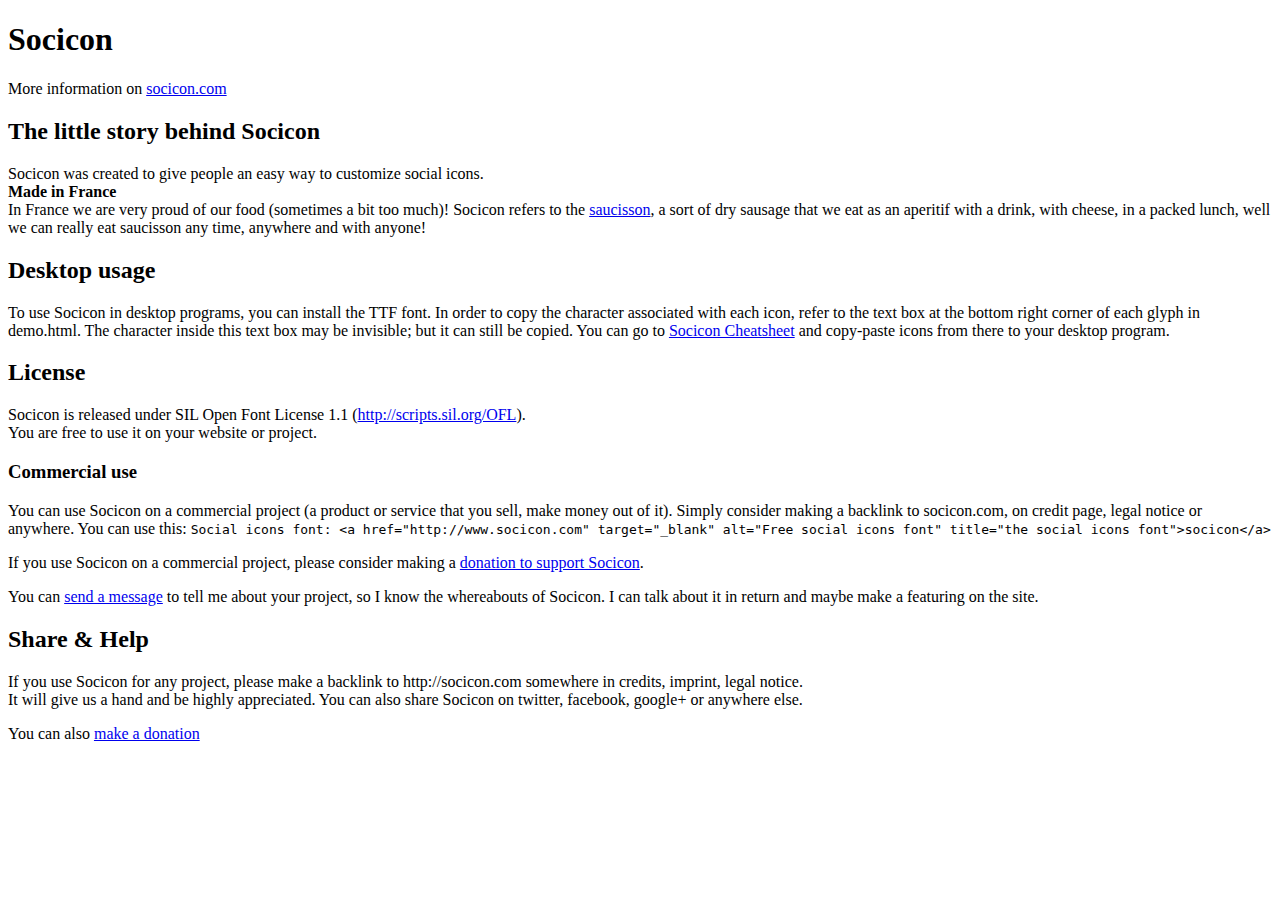
<file: fonts/SOCIAL/socicon/readme.html>
<!DOCTYPE html>
<html>
<head>
	<meta charset="utf-8"/>
</head>
<body>
<h1 id="socicon">Socicon</h1>

<p>More information on <a href="http://socicon.com/">socicon.com</a></p>

<h2 id="thelittlestorybehindsocicon">The little story behind Socicon</h2>

<p>Socicon was created to give people an easy way to customize social icons.<br/>
<strong>Made in France</strong><br/>
In France we are very proud of our food (sometimes a bit too much)! Socicon refers to the <a href="http://en.wikipedia.org/wiki/Saucisson">saucisson</a>, a sort of dry sausage that we eat as an aperitif with a drink, with cheese, in a packed lunch, well we can really eat saucisson any time, anywhere and with anyone!</p>

<h2 id="desktopusage">Desktop usage</h2>

<p>To use Socicon in desktop programs, you can install the TTF font. In order to copy the character associated with each icon, refer to the text box at the bottom right corner of each glyph in demo.html. The character inside this text box may be invisible; but it can still be copied. You can go to <a href="http://www.socicon.com/chart.php">Socicon Cheatsheet</a> and copy-paste icons from there to your desktop program.</p>

<h2 id="license">License</h2>

<p>Socicon is released under SIL Open Font License 1.1 (<a href="http://scripts.sil.org/OFL">http://scripts.sil.org/OFL</a>).<br/>
You are free to use it on your website or project. </p>

<h3 id="commercialuse">Commercial use</h3>

<p>You can use Socicon on a commercial project (a product or service that you sell, make money out of it). Simply consider making a backlink to socicon.com, on credit page, legal notice or anywhere. You can use this:
<code>Social icons font: &lt;a href=&quot;http://www.socicon.com&quot; target=&quot;_blank&quot; alt=&quot;Free social icons font&quot; title=&quot;the social icons font&quot;&gt;socicon&lt;/a&gt;</code></p>

<p>If you use Socicon on a commercial project, please consider making a <a href="https://www.paypal.com/cgi-bin/webscr?cmd=_s-xclick&amp;hosted_button_id=MMAFH9MJUDYJE">donation to support Socicon</a>.</p>

<p>You can <a href="&#109;&#97;&#105;&#108;&#x74;&#111;&#x3a;&#x68;&#x65;&#108;&#x6c;&#x6f;&#x40;&#x73;&#111;&#99;&#105;&#99;&#111;&#110;&#46;&#99;&#x6f;&#109;">&#115;&#x65;&#x6e;&#x64; &#x61; &#109;&#x65;&#x73;&#115;&#97;&#103;&#x65;</a> to tell me about your project, so I know the whereabouts of Socicon. I can talk about it in return and maybe make a featuring on the site.</p>

<h2 id="sharehelp">Share &amp; Help</h2>

<p>If you use Socicon for any project, please make a backlink to http://socicon.com somewhere in credits, imprint, legal notice.<br/>
It will give us a hand and be highly appreciated.
You can also share Socicon on twitter, facebook, google+ or anywhere else.</p>

<p>You can also <a href="https://www.paypal.com/cgi-bin/webscr?cmd=_s-xclick&amp;hosted_button_id=MMAFH9MJUDYJE">make a donation</a></p>

</body>
</html>
</file>
<file: fonts/SOCIAL/socicon/demo.css>
body {
  padding: 0;
  margin: 0;
  font-family: sans-serif;
  font-size: 1em;
  line-height: 1.5;
  color: #555;
  background: #fff;
}
h1 {
  font-size: 1.5em;
  font-weight: normal;
}
small {
  font-size: .66666667em;
}
a {
  color: #e74c3c;
  text-decoration: none;
}
a:hover, a:focus {
  box-shadow: 0 1px #e74c3c;
}
.bshadow0, input {
  box-shadow: inset 0 -2px #e7e7e7;
}
input:hover {
  box-shadow: inset 0 -2px #ccc;
}
input, fieldset {
  font-family: sans-serif;
  font-size: 1em;
  margin: 0;
  padding: 0;
  border: 0;
}
input {
  color: inherit;
  line-height: 1.5;
  height: 1.5em;
  padding: .25em 0;
}
input:focus {
  outline: none;
  box-shadow: inset 0 -2px #449fdb;
}
.glyph {
  font-size: 16px;
  width: 15em;
  padding-bottom: 1em;
  margin-right: 4em;
  margin-bottom: 1em;
  float: left;
  overflow: hidden;
}
.liga {
  width: 80%;
  width: calc(100% - 2.5em);
}
.talign-right {
  text-align: right;
}
.talign-center {
  text-align: center;
}
.bgc1 {
  background: #f1f1f1;
}
.fgc1 {
  color: #999;
}
.fgc0 {
  color: #000;
}
p {
  margin-top: 1em;
  margin-bottom: 1em;
}
.mvm {
  margin-top: .75em;
  margin-bottom: .75em;
}
.mtn {
  margin-top: 0;
}
.mtl, .mal {
  margin-top: 1.5em;
}
.mbl, .mal {
  margin-bottom: 1.5em;
}
.mal, .mhl {
  margin-left: 1.5em;
  margin-right: 1.5em;
}
.mhmm {
  margin-left: 1em;
  margin-right: 1em;
}
.mls {
  margin-left: .25em;
}
.ptl {
  padding-top: 1.5em;
}
.pbs, .pvs {
  padding-bottom: .25em;
}
.pvs, .pts {
  padding-top: .25em;
}
.unit {
  float: left;
}
.unitRight {
  float: right;
}
.size1of2 {
  width: 50%;
}
.size1of1 {
  width: 100%;
}
.clearfix:before, .clearfix:after {
  content: " ";
  display: table;
}
.clearfix:after {
  clear: both;
}
.hidden-true {
  display: none;
}
.textbox0 {
  width: 3em;
  background: #f1f1f1;
  padding: .25em .5em;
  line-height: 1.5;
  height: 1.5em;
}
#testDrive {
  display: block;
  padding-top: 24px;
  line-height: 1.5;
}
.fs0 {
  font-size: 16px;
}
.fs1 {
  font-size: 32px;
}
</file>
<file: fonts/SOCIAL/socicon/style.css>
@font-face {
  font-family: 'Socicon';
  src:  url('fonts/Socicon.eot?6mfloc');
  src:  url('fonts/Socicon.eot?6mfloc#iefix') format('embedded-opentype'),
    url('fonts/Socicon.woff2?6mfloc') format('woff2'),
    url('fonts/Socicon.ttf?6mfloc') format('truetype'),
    url('fonts/Socicon.woff?6mfloc') format('woff'),
    url('fonts/Socicon.svg?6mfloc#Socicon') format('svg');
  font-weight: normal;
  font-style: normal;
}

[class^="socicon-"], [class*=" socicon-"] {
  /* use !important to prevent issues with browser extensions that change fonts */
  font-family: 'Socicon' !important;
  speak: none;
  font-style: normal;
  font-weight: normal;
  font-variant: normal;
  text-transform: none;
  line-height: 1;

  /* Better Font Rendering =========== */
  -webkit-font-smoothing: antialiased;
  -moz-osx-font-smoothing: grayscale;
}

.socicon-tunein:before {
  content: "\e903";
}
.socicon-gamejolt:before {
  content: "\e901";
}
.socicon-trello:before {
  content: "\e902";
}
.socicon-spreadshirt:before {
  content: "\e900";
}
.socicon-500px:before {
  content: "\e000";
}
.socicon-8tracks:before {
  content: "\e001";
}
.socicon-airbnb:before {
  content: "\e002";
}
.socicon-alliance:before {
  content: "\e003";
}
.socicon-amazon:before {
  content: "\e004";
}
.socicon-amplement:before {
  content: "\e005";
}
.socicon-android:before {
  content: "\e006";
}
.socicon-angellist:before {
  content: "\e007";
}
.socicon-apple:before {
  content: "\e008";
}
.socicon-appnet:before {
  content: "\e009";
}
.socicon-baidu:before {
  content: "\e00a";
}
.socicon-bandcamp:before {
  content: "\e00b";
}
.socicon-battlenet:before {
  content: "\e00c";
}
.socicon-beam:before {
  content: "\e00d";
}
.socicon-bebee:before {
  content: "\e00e";
}
.socicon-bebo:before {
  content: "\e00f";
}
.socicon-behance:before {
  content: "\e010";
}
.socicon-blizzard:before {
  content: "\e011";
}
.socicon-blogger:before {
  content: "\e012";
}
.socicon-buffer:before {
  content: "\e013";
}
.socicon-chrome:before {
  content: "\e014";
}
.socicon-coderwall:before {
  content: "\e015";
}
.socicon-curse:before {
  content: "\e016";
}
.socicon-dailymotion:before {
  content: "\e017";
}
.socicon-deezer:before {
  content: "\e018";
}
.socicon-delicious:before {
  content: "\e019";
}
.socicon-deviantart:before {
  content: "\e01a";
}
.socicon-diablo:before {
  content: "\e01b";
}
.socicon-digg:before {
  content: "\e01c";
}
.socicon-discord:before {
  content: "\e01d";
}
.socicon-disqus:before {
  content: "\e01e";
}
.socicon-douban:before {
  content: "\e01f";
}
.socicon-draugiem:before {
  content: "\e020";
}
.socicon-dribbble:before {
  content: "\e021";
}
.socicon-drupal:before {
  content: "\e022";
}
.socicon-ebay:before {
  content: "\e023";
}
.socicon-ello:before {
  content: "\e024";
}
.socicon-endomodo:before {
  content: "\e025";
}
.socicon-envato:before {
  content: "\e026";
}
.socicon-etsy:before {
  content: "\e027";
}
.socicon-facebook:before {
  content: "\e028";
}
.socicon-feedburner:before {
  content: "\e029";
}
.socicon-filmweb:before {
  content: "\e02a";
}
.socicon-firefox:before {
  content: "\e02b";
}
.socicon-flattr:before {
  content: "\e02c";
}
.socicon-flickr:before {
  content: "\e02d";
}
.socicon-formulr:before {
  content: "\e02e";
}
.socicon-forrst:before {
  content: "\e02f";
}
.socicon-foursquare:before {
  content: "\e030";
}
.socicon-friendfeed:before {
  content: "\e031";
}
.socicon-github:before {
  content: "\e032";
}
.socicon-goodreads:before {
  content: "\e033";
}
.socicon-google:before {
  content: "\e034";
}
.socicon-googlescholar:before {
  content: "\e035";
}
.socicon-googlegroups:before {
  content: "\e036";
}
.socicon-googlephotos:before {
  content: "\e037";
}
.socicon-googleplus:before {
  content: "\e038";
}
.socicon-grooveshark:before {
  content: "\e039";
}
.socicon-hackerrank:before {
  content: "\e03a";
}
.socicon-hearthstone:before {
  content: "\e03b";
}
.socicon-hellocoton:before {
  content: "\e03c";
}
.socicon-heroes:before {
  content: "\e03d";
}
.socicon-hitbox:before {
  content: "\e03e";
}
.socicon-horde:before {
  content: "\e03f";
}
.socicon-houzz:before {
  content: "\e040";
}
.socicon-icq:before {
  content: "\e041";
}
.socicon-identica:before {
  content: "\e042";
}
.socicon-imdb:before {
  content: "\e043";
}
.socicon-instagram:before {
  content: "\e044";
}
.socicon-issuu:before {
  content: "\e045";
}
.socicon-istock:before {
  content: "\e046";
}
.socicon-itunes:before {
  content: "\e047";
}
.socicon-keybase:before {
  content: "\e048";
}
.socicon-lanyrd:before {
  content: "\e049";
}
.socicon-lastfm:before {
  content: "\e04a";
}
.socicon-line:before {
  content: "\e04b";
}
.socicon-linkedin:before {
  content: "\e04c";
}
.socicon-livejournal:before {
  content: "\e04d";
}
.socicon-lyft:before {
  content: "\e04e";
}
.socicon-macos:before {
  content: "\e04f";
}
.socicon-mail:before {
  content: "\e050";
}
.socicon-medium:before {
  content: "\e051";
}
.socicon-meetup:before {
  content: "\e052";
}
.socicon-mixcloud:before {
  content: "\e053";
}
.socicon-modelmayhem:before {
  content: "\e054";
}
.socicon-mumble:before {
  content: "\e055";
}
.socicon-myspace:before {
  content: "\e056";
}
.socicon-newsvine:before {
  content: "\e057";
}
.socicon-nintendo:before {
  content: "\e058";
}
.socicon-npm:before {
  content: "\e059";
}
.socicon-odnoklassniki:before {
  content: "\e05a";
}
.socicon-openid:before {
  content: "\e05b";
}
.socicon-opera:before {
  content: "\e05c";
}
.socicon-outlook:before {
  content: "\e05d";
}
.socicon-overwatch:before {
  content: "\e05e";
}
.socicon-patreon:before {
  content: "\e05f";
}
.socicon-paypal:before {
  content: "\e060";
}
.socicon-periscope:before {
  content: "\e061";
}
.socicon-persona:before {
  content: "\e062";
}
.socicon-pinterest:before {
  content: "\e063";
}
.socicon-play:before {
  content: "\e064";
}
.socicon-player:before {
  content: "\e065";
}
.socicon-playstation:before {
  content: "\e066";
}
.socicon-pocket:before {
  content: "\e067";
}
.socicon-qq:before {
  content: "\e068";
}
.socicon-quora:before {
  content: "\e069";
}
.socicon-raidcall:before {
  content: "\e06a";
}
.socicon-ravelry:before {
  content: "\e06b";
}
.socicon-reddit:before {
  content: "\e06c";
}
.socicon-renren:before {
  content: "\e06d";
}
.socicon-researchgate:before {
  content: "\e06e";
}
.socicon-residentadvisor:before {
  content: "\e06f";
}
.socicon-reverbnation:before {
  content: "\e070";
}
.socicon-rss:before {
  content: "\e071";
}
.socicon-sharethis:before {
  content: "\e072";
}
.socicon-skype:before {
  content: "\e073";
}
.socicon-slideshare:before {
  content: "\e074";
}
.socicon-smugmug:before {
  content: "\e075";
}
.socicon-snapchat:before {
  content: "\e076";
}
.socicon-songkick:before {
  content: "\e077";
}
.socicon-soundcloud:before {
  content: "\e078";
}
.socicon-spotify:before {
  content: "\e079";
}
.socicon-stackexchange:before {
  content: "\e07a";
}
.socicon-stackoverflow:before {
  content: "\e07b";
}
.socicon-starcraft:before {
  content: "\e07c";
}
.socicon-stayfriends:before {
  content: "\e07d";
}
.socicon-steam:before {
  content: "\e07e";
}
.socicon-storehouse:before {
  content: "\e07f";
}
.socicon-strava:before {
  content: "\e080";
}
.socicon-streamjar:before {
  content: "\e081";
}
.socicon-stumbleupon:before {
  content: "\e082";
}
.socicon-swarm:before {
  content: "\e083";
}
.socicon-teamspeak:before {
  content: "\e084";
}
.socicon-teamviewer:before {
  content: "\e085";
}
.socicon-technorati:before {
  content: "\e086";
}
.socicon-telegram:before {
  content: "\e087";
}
.socicon-tripadvisor:before {
  content: "\e088";
}
.socicon-tripit:before {
  content: "\e089";
}
.socicon-triplej:before {
  content: "\e08a";
}
.socicon-tumblr:before {
  content: "\e08b";
}
.socicon-twitch:before {
  content: "\e08c";
}
.socicon-twitter:before {
  content: "\e08d";
}
.socicon-uber:before {
  content: "\e08e";
}
.socicon-ventrilo:before {
  content: "\e08f";
}
.socicon-viadeo:before {
  content: "\e090";
}
.socicon-viber:before {
  content: "\e091";
}
.socicon-viewbug:before {
  content: "\e092";
}
.socicon-vimeo:before {
  content: "\e093";
}
.socicon-vine:before {
  content: "\e094";
}
.socicon-vkontakte:before {
  content: "\e095";
}
.socicon-warcraft:before {
  content: "\e096";
}
.socicon-wechat:before {
  content: "\e097";
}
.socicon-weibo:before {
  content: "\e098";
}
.socicon-whatsapp:before {
  content: "\e099";
}
.socicon-wikipedia:before {
  content: "\e09a";
}
.socicon-windows:before {
  content: "\e09b";
}
.socicon-wordpress:before {
  content: "\e09c";
}
.socicon-wykop:before {
  content: "\e09d";
}
.socicon-xbox:before {
  content: "\e09e";
}
.socicon-xing:before {
  content: "\e09f";
}
.socicon-yahoo:before {
  content: "\e0a0";
}
.socicon-yammer:before {
  content: "\e0a1";
}
.socicon-yandex:before {
  content: "\e0a2";
}
.socicon-yelp:before {
  content: "\e0a3";
}
.socicon-younow:before {
  content: "\e0a4";
}
.socicon-youtube:before {
  content: "\e0a5";
}
.socicon-zapier:before {
  content: "\e0a6";
}
.socicon-zerply:before {
  content: "\e0a7";
}
.socicon-zomato:before {
  content: "\e0a8";
}
.socicon-zynga:before {
  content: "\e0a9";
}
</file>
